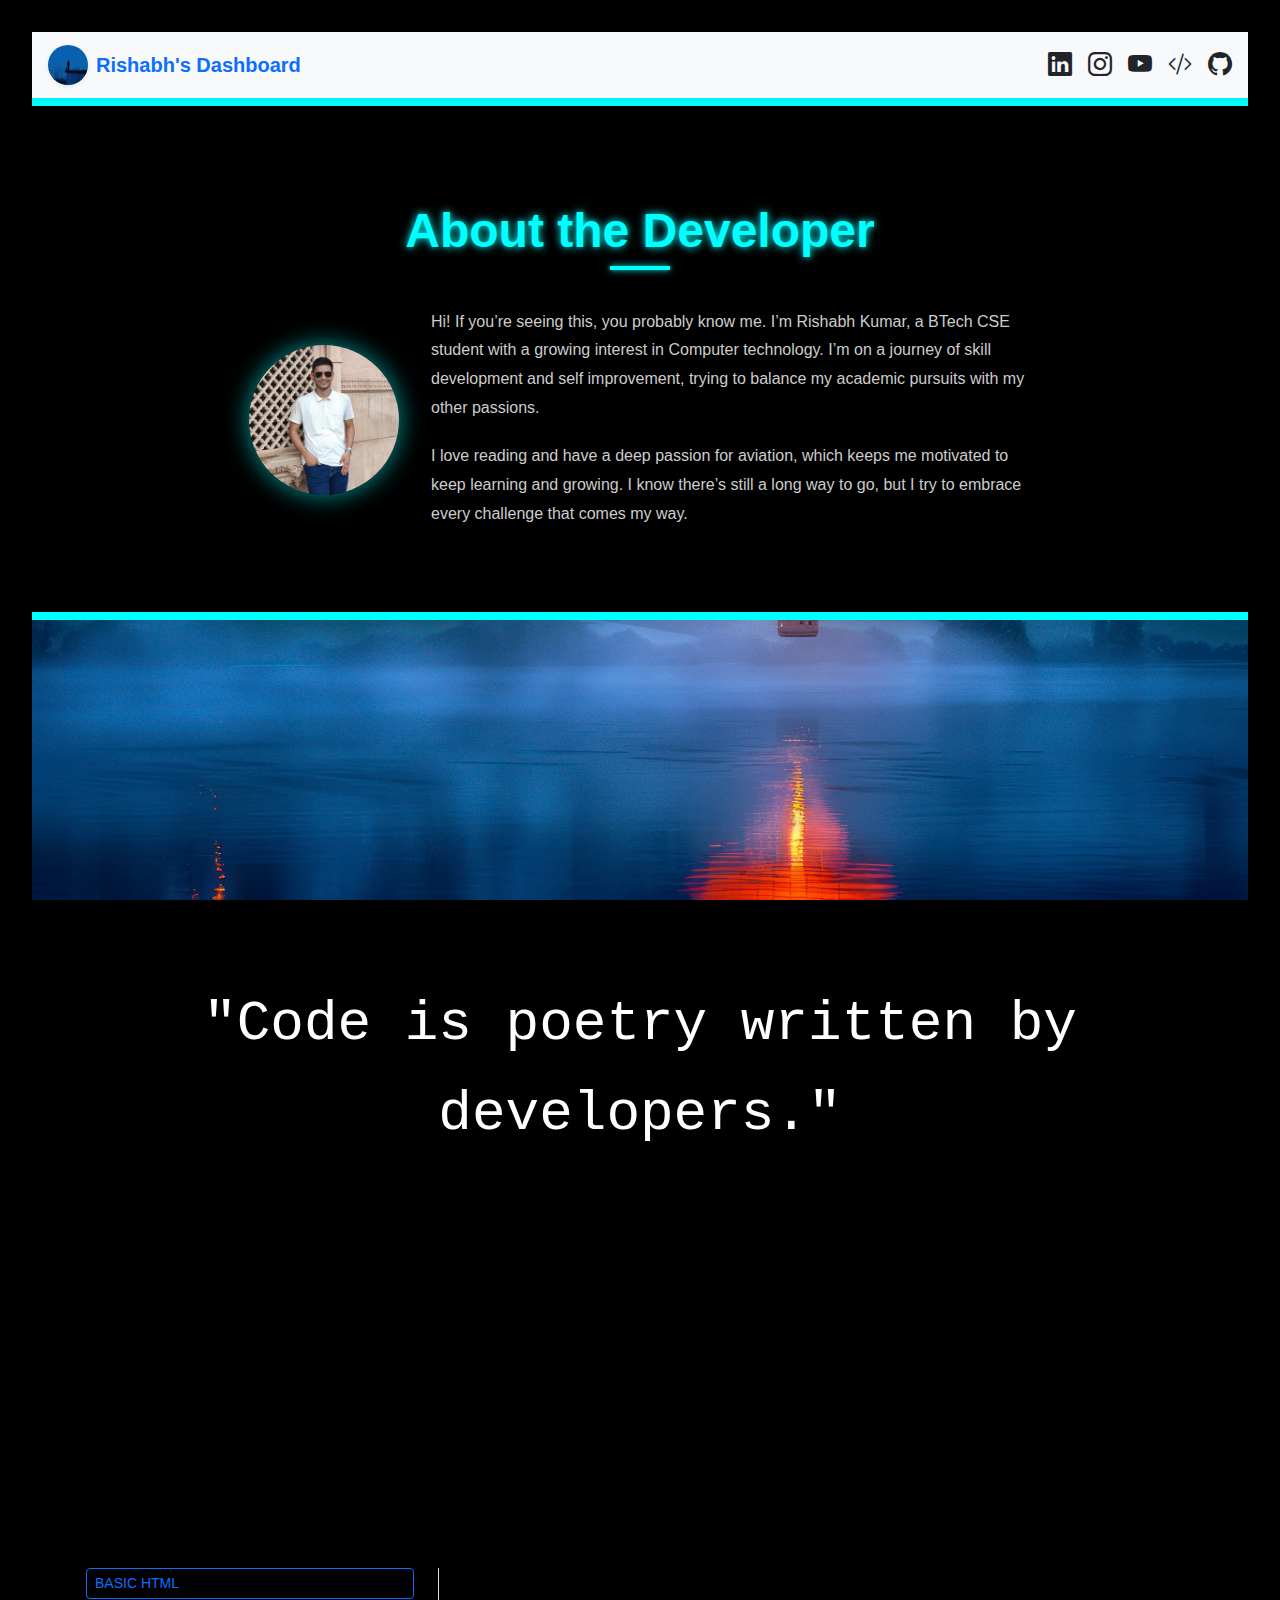
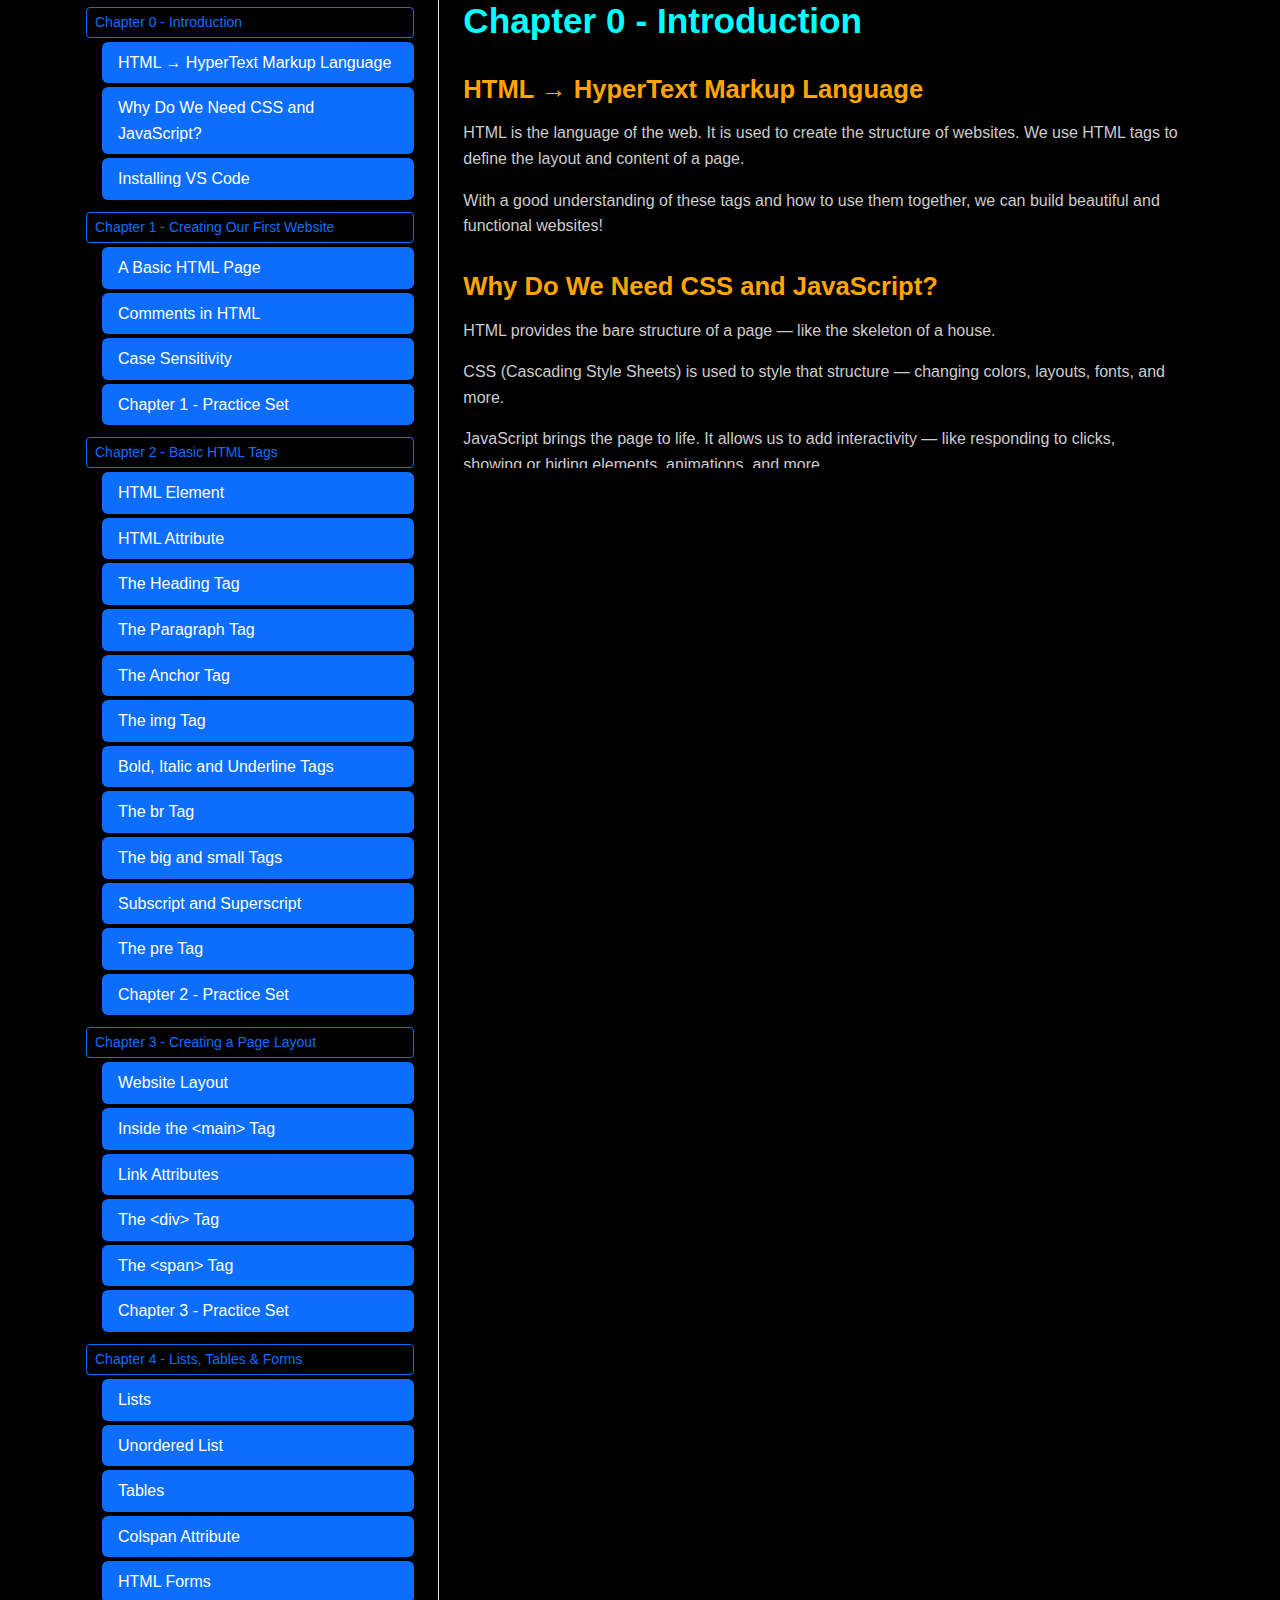
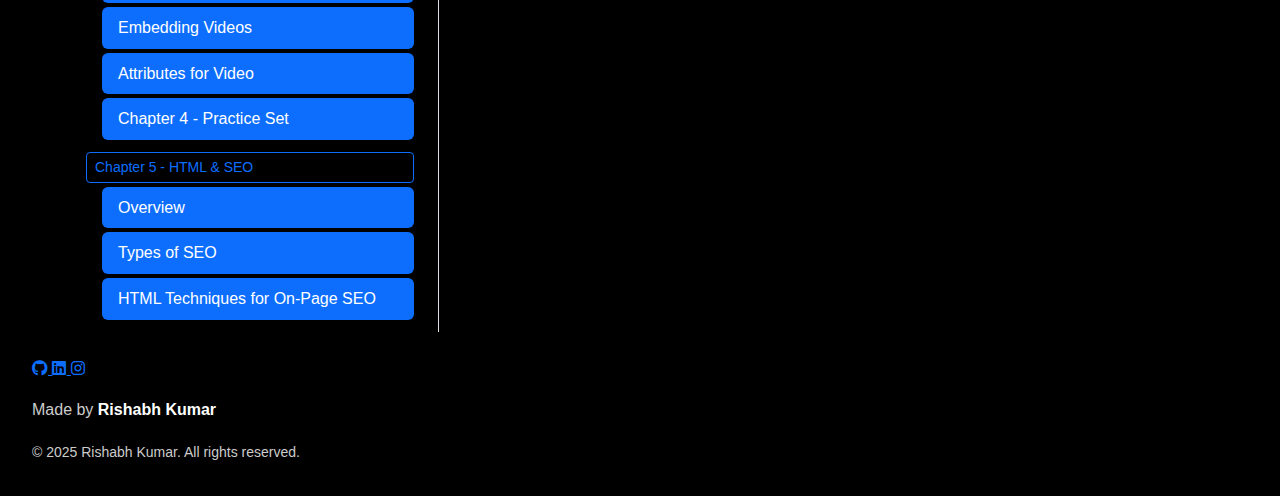
<file: index.html>
<!doctype html>
<html lang="en">

<head>
  <meta charset="utf-8" />
  <meta name="viewport" content="width=device-width, initial-scale=1" />
  <!-- Basic SEO -->
  <title>Rishabh's HTML Learning Dashboard</title>
  <meta name="description"
    content="Learn HTML with Rishabh Kumar – beginner-friendly explanations, examples, and interactive practice sets.">
  <meta name="keywords" content="HTML, learn HTML, beginner HTML, web development, Rishabh Kumar">
  <meta name="author" content="Rishabh Kumar">

  <!-- Canonical URL -->
  <link rel="canonical" href="https://rishabhkumaar.github.io/html/">

  <!-- Favicon -->
  <link rel="icon" type="image/png" href="https://rishabhkumaar.github.io/html/resources/logo.png">

  <!-- Open Graph / Facebook -->
  <meta property="og:title" content="Rishabh's HTML Learning Dashboard">
  <meta property="og:description" content="Start learning HTML with interactive lessons and clear explanations.">
  <meta property="og:image" content="https://rishabhkumaar.github.io/html/resources/rishabh.jpg">
  <meta property="og:url" content="https://rishabhkumaar.github.io/html/">
  <meta property="og:type" content="website">

  <!-- Twitter Card -->
  <meta name="twitter:card" content="summary_large_image">
  <meta name="twitter:title" content="Rishabh's HTML Learning Dashboard">
  <meta name="twitter:description" content="Start learning HTML with interactive lessons and clear explanations.">
  <meta name="twitter:image" content="https://rishabhkumaar.github.io/html/resources/rishabh.jpg">


  <!-- Bootstrap CSS -->
  <link href="https://cdn.jsdelivr.net/npm/bootstrap@5.3.7/dist/css/bootstrap.min.css" rel="stylesheet" />
  <link rel="stylesheet" href="https://cdnjs.cloudflare.com/ajax/libs/font-awesome/6.4.0/css/all.min.css" />

  <!-- Bootstrap Icons -->
  <link href="https://cdn.jsdelivr.net/npm/bootstrap-icons@1.10.5/font/bootstrap-icons.css" rel="stylesheet" />
  <link rel="stylesheet" href="style.css">
  <style>
    .background-image {
      position: relative;
      min-height: 100vh;
      width: 100%;
      display: flex;
      justify-content: center;
      align-items: center;
      padding: 1rem;
      background-image: url('resources/background.jpg');
      background-size: cover;
      background-position: center;
      background-repeat: no-repeat;
      background-attachment: fixed;
      z-index: 0;
    }

    .quote {
      text-align: center;
      font-size: clamp(1.5rem, 5vw, 3.5rem);
      font-family: 'Fira Code', monospace;
      padding: 1.5rem 2rem;
      color: #fff;
      background: rgba(0, 0, 0, 0.75);
      border-radius: 15px;
      box-shadow: 0 4px 20px rgba(0, 0, 0, 0.8);
      max-width: 90%;
      width: 100%;
      box-sizing: border-box;
    }

    @media (max-width: 576px) {
      .quote {
        padding: 1rem;
        font-size: 1.8rem;
      }

      .background-image {
        background-attachment: scroll;
      }
    }

    .scrollspy-example-2 {
      height: 500px;
      overflow: auto;
      padding-right: 1rem;
    }
  </style>
  <script type="application/ld+json">
{
  "@context": "https://schema.org",
  "@type": "EducationalOrganization",
  "name": "Rishabh's HTML Dashboard",
  "url": "https://rishabhkumaar.github.io/html/",
  "logo": "https://rishabhkumaar.github.io/html/resources/logo.png",
  "description": "Interactive HTML learning platform built by Rishabh Kumar for web development beginners.",
  "sameAs": [
    "https://github.com/rishabhkumaar",
    "https://www.linkedin.com/in/rishabhkumaar",
    "https://www.instagram.com/rishabhkumaaaar", 
    "https://www.youtube.com/@rishabhkumaar"
  ]
}
</script>

</head>

<body>
  <main>
    <!-- Navbar -->
    <nav class="navbar bg-body-tertiary shadow-sm">
      <div class="container-fluid d-flex justify-content-between align-items-center">
        <a class="navbar-brand d-flex align-items-center gap-2" href="#">
          <img src="resources/rishabh.png" alt="Rishabh's Logo" width="40" height="40" class="rounded-circle shadow-sm" />
          <span class="fw-bold fs-5 text-primary">Rishabh's Dashboard</span>
        </a>
        <div class="d-flex gap-3">
          <a href="https://www.linkedin.com/in/rishabhkumaar" target="_blank" class="text-dark" title="LinkedIn"><i
              class="bi bi-linkedin fs-4"></i></a>
          <a href="https://www.instagram.com/rishabhkumaaaar" target="_blank" class="text-dark" title="Instagram"><i
              class="bi bi-instagram fs-4"></i></a>
          <a href="https://www.youtube.com/@rishabhkumaar" target="_blank" class="text-dark" title="YouTube"><i
              class="bi bi-youtube fs-4"></i></a>
          <a href="https://leetcode.com/rishabhkumaar" target="_blank" class="text-dark" title="LeetCode"><i
              class="bi bi-code-slash fs-4"></i></a>
          <a href="https://github.com/rishabhkumaar" target="_blank" class="text-dark" title="GitHub"><i
              class="bi bi-github fs-4"></i></a>
        </div>
      </div>
    </nav>

    <section id="about" class="about">
      <h2 class="about__title">About the Developer</h2>
      <div class="about__info">
        <div class="about__photo">
          <img src="resources/rishabh.jpg" alt="Developer's Photo">
        </div>
        <div class="about__description">
          <p>Hi! If you’re seeing this, you probably know me. I’m Rishabh Kumar, a BTech CSE student with a growing
            interest in Computer technology. I’m on a journey of skill development and self improvement, trying to
            balance my academic pursuits with my other passions.</p>
          <p>I love reading and have a deep passion for aviation, which keeps me motivated to keep learning and growing.
            I know there’s still a long way to go, but I try to embrace every challenge that comes my way.</p>
        </div>
      </div>
    </section>

    <!-- Hero Section -->
    <section class="background-image">
      <div class="quote">
        "Code is poetry written by developers."
      </div>
    </section>

    <!-- Scrollspy Layout -->
    <div class="container mt-5">
      <div class="row">
        <!-- Sidebar -->
        <div class="col-md-4 mb-4">
          <div id="navbar-example3" class="h-100 flex-column align-items-stretch pe-4 border-end">
            <nav class="nav nav-pills flex-column">

              <!-- Chapter 0 -->
              <div class="mb-2">
                <button class="btn btn-sm btn-outline-primary w-100 text-start">
                  BASIC HTML
                </button>
              </div>

              <!-- Chapter 0 -->
              <div class="mb-2">
                <button class="btn btn-sm btn-outline-primary w-100 text-start" data-bs-toggle="collapse"
                  data-bs-target="#chapter0Collapse" aria-expanded="true" aria-controls="chapter0Collapse">
                  Chapter 0 - Introduction
                </button>
                <div class="collapse show" id="chapter0Collapse">
                  <a class="nav-link ms-3 my-1" href="#html-section">HTML → HyperText Markup Language</a>
                  <a class="nav-link ms-3 my-1" href="#why-css-js">Why Do We Need CSS and JavaScript?</a>
                  <a class="nav-link ms-3 my-1" href="#install-vscode">Installing VS Code</a>
                </div>
              </div>

              <!-- Chapter 1 -->
              <div class="mb-2">
                <button class="btn btn-sm btn-outline-primary w-100 text-start" data-bs-toggle="collapse"
                  data-bs-target="#chapter1Collapse" aria-expanded="true" aria-controls="chapter1Collapse">
                  Chapter 1 - Creating Our First Website
                </button>
                <div class="collapse show" id="chapter1Collapse">
                  <a class="nav-link ms-3 my-1" href="#html-page">A Basic HTML Page</a>
                  <a class="nav-link ms-3 my-1" href="#comments-in-html">Comments in HTML</a>
                  <a class="nav-link ms-3 my-1" href="#case-sensitivity">Case Sensitivity</a>
                  <a class="nav-link ms-3 my-1" href="#chapter-1-practice-set">Chapter 1 - Practice Set</a>
                </div>
              </div>

              <!-- Chapter 2 -->
              <div class="mb-2">
                <button class="btn btn-sm btn-outline-primary w-100 text-start" data-bs-toggle="collapse"
                  data-bs-target="#chapter2Collapse" aria-expanded="true" aria-controls="chapter2Collapse">
                  Chapter 2 - Basic HTML Tags
                </button>
                <div class="collapse show" id="chapter2Collapse">
                  <a class="nav-link ms-3 my-1" href="#html-element">HTML Element</a>
                  <a class="nav-link ms-3 my-1" href="#html-attribute">HTML Attribute</a>
                  <a class="nav-link ms-3 my-1" href="#heading-tag">The Heading Tag</a>
                  <a class="nav-link ms-3 my-1" href="#paragraph-tag">The Paragraph Tag</a>
                  <a class="nav-link ms-3 my-1" href="#anchor-tag">The Anchor Tag</a>
                  <a class="nav-link ms-3 my-1" href="#img-tag">The img Tag</a>
                  <a class="nav-link ms-3 my-1" href="#text-formatting">Bold, Italic and Underline Tags</a>
                  <a class="nav-link ms-3 my-1" href="#br-tag">The br Tag</a>
                  <a class="nav-link ms-3 my-1" href="#big-small-tags">The big and small Tags</a>
                  <a class="nav-link ms-3 my-1" href="#sub-sup-tags">Subscript and Superscript</a>
                  <a class="nav-link ms-3 my-1" href="#pre-tag">The pre Tag</a>
                  <a class="nav-link ms-3 my-1" href="#chapter-2-practice-set">Chapter 2 - Practice Set</a>
                </div>
              </div>

              <!-- Chapter 3 -->
              <div class="mb-2">
                <button class="btn btn-sm btn-outline-primary w-100 text-start" data-bs-toggle="collapse"
                  data-bs-target="#chapter3Collapse" aria-expanded="true" aria-controls="chapter3Collapse">
                  Chapter 3 - Creating a Page Layout
                </button>
                <div class="collapse show" id="chapter3Collapse">
                  <a class="nav-link ms-3 my-1" href="#website-layout">Website Layout</a>
                  <a class="nav-link ms-3 my-1" href="#main-tag">Inside the &lt;main&gt; Tag</a>
                  <a class="nav-link ms-3 my-1" href="#link-attributes">Link Attributes</a>
                  <a class="nav-link ms-3 my-1" href="#div-tag">The &lt;div&gt; Tag</a>
                  <a class="nav-link ms-3 my-1" href="#span-tag">The &lt;span&gt; Tag</a>
                  <a class="nav-link ms-3 my-1" href="#chapter-3-practice-set">Chapter 3 - Practice Set</a>
                </div>
              </div>

              <!-- Chapter 4 -->
              <div class="mb-2">
                <button class="btn btn-sm btn-outline-primary w-100 text-start" data-bs-toggle="collapse"
                  data-bs-target="#chapter4Collapse" aria-expanded="true" aria-controls="chapter4Collapse">
                  Chapter 4 - Lists, Tables & Forms
                </button>
                <div class="collapse show" id="chapter4Collapse">
                  <a class="nav-link ms-3 my-1" href="#lists">Lists</a>
                  <a class="nav-link ms-3 my-1" href="#unordered-list">Unordered List</a>
                  <a class="nav-link ms-3 my-1" href="#tables">Tables</a>
                  <a class="nav-link ms-3 my-1" href="#colspan-attribute">Colspan Attribute</a>
                  <a class="nav-link ms-3 my-1" href="#html-forms">HTML Forms</a>
                  <a class="nav-link ms-3 my-1" href="#embedding-videos">Embedding Videos</a>
                  <a class="nav-link ms-3 my-1" href="#video-attributes">Attributes for Video</a>
                  <a class="nav-link ms-3 my-1" href="#chapter-4-practice-set">Chapter 4 - Practice Set</a>
                </div>
              </div>

              <!-- Chapter 5 -->
              <div class="mb-2">
                <button class="btn btn-sm btn-outline-primary w-100 text-start" data-bs-toggle="collapse"
                  data-bs-target="#chapter5Collapse" aria-expanded="true" aria-controls="chapter5Collapse">
                  Chapter 5 - HTML & SEO
                </button>
                <div class="collapse show" id="chapter5Collapse">
                  <a class="nav-link ms-3 my-1" href="#chapter-5">Overview</a>
                  <a class="nav-link ms-3 my-1" href="#types-of-seo">Types of SEO</a>
                  <a class="nav-link ms-3 my-1" href="#html-onpage-seo">HTML Techniques for On-Page SEO</a>
                </div>
              </div>

            </nav>
          </div>
        </div>


        <!-- Content -->
        <div class="col-md-8">
          <div data-bs-spy="scroll" data-bs-target="#navbar-example3" data-bs-smooth-scroll="true"
            class="scrollspy-example-2" tabindex="0">

            <!-- Chapter 0 -->
            <div id="chapter-0">
              <h2>Chapter 0 - Introduction</h2>
            </div>

            <div id="html-section">
              <h3>HTML → HyperText Markup Language</h3>
              <p>
                HTML is the language of the web. It is used to create the structure of websites.
                We use HTML tags to define the layout and content of a page.
              </p>
              <p>
                With a good understanding of these tags and how to use them together, we can build beautiful and
                functional
                websites!
              </p>
            </div>

            <div id="why-css-js">
              <h3>Why Do We Need CSS and JavaScript?</h3>
              <p>
                HTML provides the bare structure of a page — like the skeleton of a house.
              </p>
              <p>
                CSS (Cascading Style Sheets) is used to style that structure — changing colors, layouts, fonts, and
                more.
              </p>
              <p>
                JavaScript brings the page to life. It allows us to add interactivity — like responding to clicks,
                showing
                or
                hiding elements, animations, and more.
              </p>
              <h3>A Simple Analogy</h3>
              <p>
                <strong>HTML</strong> → The car's chassis and frame — the basic structure.<br />
                <strong>CSS</strong> → The car's paint and design — how it looks and feels.<br />
                <strong>JavaScript</strong> → The engine and electronics — how it behaves and responds.
              </p>
              <p>
                In this course, we’ll start by learning how to create solid page structures using HTML, and then we’ll
                style and
                power them using CSS and JavaScript.
              </p>
            </div>

            <div id="install-vscode">
              <h3>Installing VS Code</h3>
              <p>
                You can use any text editor to write HTML. In this course, we’ll use <strong>Visual Studio Code</strong>
                because
                it's lightweight, open-source, and developed by Microsoft.
              </p>
              <p>
                To install it, just go to Google, search for “VS Code,” and download it from the official website.
              </p>
              <p style="color: red; font-size: large; padding-bottom: 0;">
                Note:
              </p>
              <p style="padding-top: 0;">
                Even Notepad can be used to write HTML, but editors like VS Code make the process much easier and more
                efficient.
              </p>
            </div>

            <!-- Remaining Sections -->
            <div id="chapter-1">

              <p>
                We start by creating a file named <strong>index.html</strong>. This is a special filename — it's the
                default
                page shown when someone visits your website’s root.
              </p>
              <div id="html-page">
                <h3>A Basic HTML Page (with Explanation)</h3>

                <pre>
&lt;!DOCTYPE html&gt;            → Specifies this is an HTML5 document
&lt;html lang="en"&gt;         → Root of an HTML page
  &lt;head&gt;                   → Contains metadata about the page
    &lt;meta charset="UTF-8"&gt;    → Character encoding
    &lt;meta name="viewport" content="width=device-width, initial-scale=1.0"&gt; → Responsive design
    &lt;title&gt;Document&lt;/title&gt; → Sets the page title (shown in the browser tab)
  &lt;/head&gt;
  &lt;body&gt;                   → Main content visible in the browser
    &lt;h1&gt;This is a heading&lt;/h1&gt; → A top-level heading
    &lt;p&gt;My paragraph&lt;/p&gt;       → A paragraph of text
  &lt;/body&gt;
&lt;/html&gt;
    </pre>

                <p>
                  A tag is like a container for either content or other HTML tags!

                  HTML Document → Browser → Rendered Page
                </p>
                <h3 style="color: red;">Important Notes</h3>
                <p>
                  → head & body tags are children of HTML tag.
                  <br>
                  → HTML is the parent of head & body tags.
                  <br>
                  → Most of the HTML elements have opening & closing tag with content in between opening & closing tags.
                  <br>
                  → Some HTML tags have no content. These are called <strong>EMPTY ELEMENTS</strong>
                  <br>
                  → We can either use .htm or .html extension
                  <br>
                  → You can use "Inspect Element" or "View Page Source" option from chrome to look into a website's HTML
                  Code!
                  <br>
                  HTML element = Start tag + Content + End tag
                </p>
              </div>
              <div id="comments-in-html">
                <h3>Comments in HTML</h3>
                <p>
                  Comments in HTML are used to mark text that should not be rendered by the browser. They help document
                  the source
                  code and make it easier to understand.
                </p>
                <pre>
&lt;!-- This is an HTML comment --&gt;
</pre>
              </div>
              <div id="case-sensitivity">
                <h3>Case Sensitivity</h3>
                <p>
                  HTML is a case-insensitive language, which means tags like <code>&lt;h1&gt;</code> and
                  <code>&lt;H1&gt;</code>
                  are treated the same by the browser.
                </p>

                <pre>
&lt;h1&gt; and &lt;H1&gt; are the same!
</pre>
              </div>
              <div id="chapter-1-practice-set">
                <h2>Chapter 1 - Practice Set</h2>

                <ol>
                  <li>
                    <strong>Inspect your favourite website and change something on the page which is displayed.</strong>
                    <p>
                      You can right-click on a webpage and select <em>“Inspect”</em> or press
                      <code>Ctrl + Shift + I</code> to open Developer Tools. In the <code>Elements</code> tab, you can
                      change text, colors, or even remove elements.
                      <br>
                      <strong>Note:</strong> These changes are only temporary and local — they disappear when you
                      refresh
                      the page.
                    </p>
                  </li>

                  <li>
                    <strong>Go to your favourite website and try to view the page source. Write the exact lines of code.
                      Does it clone the website? Why?</strong>
                    <p>
                      Right-click and choose <em>“View Page Source”</em> or press <code>Ctrl + U</code> to see the HTML.
                      You can copy this into your own <code>.html</code> file.
                      <br><br>
                      However, <strong>it won’t fully clone the website</strong> because:
                    <ul>
                      <li>Many assets like images, stylesheets, and JavaScript files are hosted elsewhere.</li>
                      <li>Dynamic parts of the site (like content loaded via JavaScript) don’t appear in the raw HTML.
                      </li>
                      <li>Some websites use frameworks that generate the page after it's loaded — that code won't be
                        visible in the source.</li>
                    </ul>
                    </p>
                  </li>

                  <li>
                    <strong>Write any HTML code inside a text file. Does it work if you write it using Notepad?</strong>
                    <p>
                      Yes! HTML can be written in any text editor, including Notepad. Just make sure to save the file
                      with
                      a <code>.html</code> extension, for example: <code>index.html</code>.
                      <br><br>
                      Once saved, you can double-click the file to open it in your browser.
                    </p>
                  </li>
                </ol>
              </div>
            </div>


            <!-- Chapter 2 Content -->
            <div id="chapter-2" class="pt-5">
              <h2>Chapter 2 - Basic HTML Tags</h2>
              <p>We can add elements inside the body tag to define the page layout.</p>

              <div id="html-element" class="pt-4">
                <h3>HTML Element</h3>
                <p>Everything from the starting to the ending tag.</p>
                <pre>
&lt;body&gt; → Opening Tag
→Content←
&lt;/body&gt; → Closing Tag
</pre>
              </div>

              <div id="html-attribute" class="pt-4">
                <h3>HTML Attribute</h3>
                <p>
                  Used to add more information corresponding to an HTML tag.
                  <br>Example:
                </p>
                <pre>&lt;a href="https://rishabhkumaar.github.io/html/"&gt;Rishabh&lt;/a&gt;</pre>
                <p>We can either use single or double quotes in attributes.</p>
              </div>

              <div id="heading-tag" class="pt-4">
                <h3>The Heading Tag</h3>
                <p>Heading tags are used to mark headings in HTML. From <code>h1</code> to <code>h6</code>, we have tags
                  for
                  the
                  most important to the least important heading.</p>
                <pre>
&lt;h1&gt;"h1" Heading Tag&lt;/h1&gt;
&lt;h2&gt;"h2" Heading Tag&lt;/h2&gt;
&lt;h3&gt;"h3" Heading Tag&lt;/h3&gt;
&lt;h4&gt;"h4" Heading Tag&lt;/h4&gt;
&lt;h5&gt;"h5" Heading Tag&lt;/h5&gt;
&lt;h6&gt;"h6" Heading Tag&lt;/h6&gt;
</pre>
                <p style="color: red;">Note: We should not use HTML headings to make text <strong
                    style="color: rgb(46, 14, 161);">bold</strong>.</p>
              </div>

              <div id="paragraph-tag" class="pt-4">
                <h3>The Paragraph Tag</h3>
                <p>Paragraph tags are used to add paragraphs to an HTML page.</p>
                <pre>&lt;p&gt;This is a paragraph&lt;/p&gt;</pre>
              </div>

              <div id="anchor-tag" class="pt-4">
                <h3>The Anchor Tag</h3>
                <p>The anchor tag is used to add links to content inside an HTML page.</p>
                <pre>&lt;a href="https://google.com"&gt;Click Me&lt;/a&gt;</pre>
              </div>

              <div id="img-tag" class="pt-4">
                <h3>The <code>img</code> Tag</h3>
                <p>The <code>img</code> tag is used to add images in an HTML page.</p>
                <pre>&lt;img src="image.jpg" alt="Image description"&gt;</pre>
              </div>

              <div id="text-formatting" class="pt-4">
                <h3>Bold, Italic and Underline Tags</h3>
                <p>We can use bold, italic, and underline tags to highlight text as follows:</p>
                <pre>
&lt;b&gt;This is bold&lt;/b&gt;
&lt;i&gt;This is italic&lt;/i&gt;
&lt;u&gt;This is underline&lt;/u&gt;
</pre>
              </div>

              <div id="br-tag" class="pt-4">
                <h3>The <code>br</code> Tag</h3>
                <p>The <code>br</code> tag is used to create line breaks in an HTML document.</p>
              </div>

              <div id="big-small-tags" class="pt-4">
                <h3>The <code>big</code> and <code>small</code> Tags</h3>
                <p>We can make the text a bit larger or smaller using <code>big</code> and <code>small</code> tags
                  respectively.</p>
                <pre>
&lt;big&gt;This is big&lt;/big&gt;
&lt;small&gt;This is small&lt;/small&gt;
</pre>
              </div>

              <div id="sub-sup-tags" class="pt-4">
                <h3>Subscript and Superscript</h3>
                <p>We can add subscript and superscript in HTML as follows:</p>
                <pre>
&lt;sub&gt;This is Subscript&lt;/sub&gt;
&lt;sup&gt;This is Superscript&lt;/sup&gt;
</pre>
                <sub>This</sub> is subscript &
                <sup>This</sup> is superscript
              </div>

              <div id="pre-tag" class="pt-4">
                <h3>The <code>pre</code> Tag</h3>
                <p>HTML always ignores extra spaces and newlines. To display text exactly as written, we use the
                  <code>pre</code>
                  tag.
                </p>
                <pre>
&lt;pre&gt;
    This    is  written
    using pre
    tag
&lt;/pre&gt;
</pre>
              </div>

              <div id="chapter-2-practice-set" class="pt-5">
                <h2>Chapter 2 - Practice Set</h2>

                <ol>
                  <li>
                    <strong>Create an HTML page with a heading (title heading), a primary heading and a subheading.
                      Which
                      tags did you use?</strong>
                    <p>
                      For the page, I used the following HTML tags:
                    <ul>
                      <li><code>&lt;title&gt;</code> for the browser title bar</li>
                      <li><code>&lt;h1&gt;</code> for the primary heading</li>
                      <li><code>&lt;h3&gt;</code> for the subheading</li>
                    </ul>
                    Here’s an example:
                    </p>
                    <pre>
&lt;!DOCTYPE html&gt;
&lt;html&gt;
&lt;head&gt;
  &lt;title&gt;Title Heading&lt;/title&gt;
&lt;/head&gt;
&lt;body&gt;
  &lt;h1&gt;This is the Main Heading&lt;/h1&gt;
  &lt;h3&gt;This is the Subheading&lt;/h3&gt;
&lt;/body&gt;
&lt;/html&gt;
</pre>
                  </li>

                  <li>
                    <strong>Create a page with 5 wallpaper images taken from the internet.</strong>
                    <p>
                      You can use the <code>&lt;img&gt;</code> tag with direct image URLs from the internet. Example:
                    </p>
                    <pre>
&lt;img src="https://source.unsplash.com/random/300x200?wallpaper1" alt="Wallpaper 1"&gt;
&lt;img src="https://source.unsplash.com/random/300x200?wallpaper2" alt="Wallpaper 2"&gt;
&lt;img src="https://source.unsplash.com/random/300x200?wallpaper3" alt="Wallpaper 3"&gt;
&lt;img src="https://source.unsplash.com/random/300x200?wallpaper4" alt="Wallpaper 4"&gt;
&lt;img src="https://source.unsplash.com/random/300x200?wallpaper5" alt="Wallpaper 5"&gt;
</pre>
                  </li>

                  <li>
                    <strong>Use <code>br</code> and <code>hr</code> tags to display a piece of text with line
                      breaks.</strong>
                    <p>
                      You can use <code>&lt;br&gt;</code> for a new line and <code>&lt;hr&gt;</code> to insert a
                      horizontal
                      line.
                    </p>
                    <pre>
This is line one.&lt;br&gt;
This is line two.&lt;br&gt;
&lt;hr&gt;
This is after the horizontal line.
</pre>
                  </li>

                  <li>
                    <strong>Try to write the following chemical equation using HTML: C + O<sub>2</sub> →
                      CO<sub>2</sub></strong>
                    <p>Use the <code>&lt;sub&gt;</code> tag to write subscripts:</p>
                    <pre>
C + O&lt;sub&gt;2&lt;/sub&gt; → CO&lt;sub&gt;2&lt;/sub&gt;
</pre>
                    <p><strong>Output:</strong> C + O<sub>2</sub> → CO<sub>2</sub></p>
                  </li>

                  <li>
                    <strong>Try to write a Wikipedia-like article using HTML.</strong>
                    <p>Here's a basic example of a Wikipedia-style article:</p>
                    <pre>
&lt;!DOCTYPE html&gt;
&lt;html&gt;
&lt;head&gt;
  &lt;title&gt;Albert Einstein - Wikipedia&lt;/title&gt;
&lt;/head&gt;
&lt;body&gt;
  &lt;h1&gt;Albert Einstein&lt;/h1&gt;
  &lt;p&gt;Albert Einstein was a German-born theoretical physicist who developed the theory of relativity, one of the two pillars of modern physics.&lt;/p&gt;
  &lt;h2&gt;Early Life&lt;/h2&gt;
  &lt;p&gt;Einstein was born in the Kingdom of Württemberg in the German Empire on 14 March 1879.&lt;/p&gt;
  &lt;h2&gt;Contributions&lt;/h2&gt;
  &lt;p&gt;Einstein is best known for his equation E = mc&lt;sup&gt;2&lt;/sup&gt; and for winning the Nobel Prize in Physics in 1921.&lt;/p&gt;
&lt;/body&gt;
&lt;/html&gt;
</pre>
                  </li>
                </ol>
              </div>
            </div>




            <div id="item-3">
              <h4>Item 3</h4>
              <p>Content for Item 3...</p>
            </div>
            <div id="item-3-1">
              <h5>Item 3-1</h5>
              <p>Content for Item 3-1...</p>
            </div>
            <div id="item-3-2">
              <h5>Item 3-2</h5>
              <p>Content for Item 3-2...</p>
            </div>

            <!-- Chapter 3 Content -->
            <div id="chapter-3" class="pt-5">
              <h2>Chapter 3 - Creating a Page Layout</h2>

              <p>When we use the right tag in the right place, it results in a better page layout, better indexing by
                search
                engines,
                and a better user experience. We use the following tags to get the job done:</p>

              <div id="website-layout" class="pt-4">
                <h3>Website Layout</h3>
                <pre>
&lt;header&gt;
&lt;main&gt;
&lt;footer&gt;
</pre>
              </div>

              <div id="main-tag" class="pt-4">
                <h3>Inside the <code>&lt;main&gt;</code> Tag</h3>
                <pre>
&lt;main&gt; → The main opening tag
&lt;section&gt; → A page section
&lt;article&gt; → A self-contained content block
&lt;aside&gt; → Content aside from the main content (e.g., ads)
&lt;/main&gt; → The main closing tag
</pre>
                <p>
                  Creating a page like this is not mandatory, but it creates a readable and structured layout. Also, it
                  is
                  useful
                  for SEO.
                </p>
              </div>

              <div id="link-attributes" class="pt-4">
                <h3>Link Attributes</h3>
                <pre>
&lt;a href="/contact"&gt;Contact Us&lt;/a&gt; → Opens in the same tab

&lt;a href="/contact" target="_blank"&gt;Contact Us&lt;/a&gt; → Opens in a new tab
</pre>

                <p>
                  We can place any content inside an anchor tag (like images, headings, etc.).<br>
                  If the page is inside a directory, make sure to link it correctly.<br>
                  <span class="note">The same applies to the <code>&lt;img&gt;</code> tag as well.</span>
                </p>

                <p>We can add links to images like this:</p>
                <pre>
&lt;a href="/about"&gt;
  &lt;img src="image.jpg" width="120" alt="About Image"&gt;
&lt;/a&gt;
</pre>
                <p><span class="note">Height will be set automatically</span></p>
              </div>

              <div id="div-tag" class="pt-4">
                <h3>The <code>&lt;div&gt;</code> Tag</h3>
                <p>
                  The <code>&lt;div&gt;</code> tag is often used as a container for other elements.<br>
                  It is a block-level element. <span class="note">Always takes full width</span>
                </p>
              </div>

              <div id="span-tag" class="pt-4">
                <h3>The <code>&lt;span&gt;</code> Tag</h3>
                <p>
                  The <code>&lt;span&gt;</code> tag is an inline container.<br>
                  <span class="note">Takes as much width as necessary</span>
                </p>
              </div>

              <div id="chapter-3-practice-set" class="pt-5">
                <h2>Chapter 3 - Practice Set</h2>

                <ol>
                  <li>
                    <strong>Create an SEO-friendly website using HTML.</strong>
                    <p>Use semantic tags like <code>&lt;header&gt;</code>, <code>&lt;main&gt;</code>,
                      <code>&lt;section&gt;</code>, and <code>&lt;footer&gt;</code>.
                    </p>
                    <pre>
&lt;!DOCTYPE html&gt;
&lt;html&gt;
&lt;head&gt;
  &lt;title&gt;My Portfolio&lt;/title&gt;
&lt;/head&gt;
&lt;body&gt;
  &lt;header&gt;&lt;h1&gt;Welcome to My Website&lt;/h1&gt;&lt;/header&gt;
  &lt;main&gt;
    &lt;section&gt;
      &lt;h2&gt;About Me&lt;/h2&gt;
      &lt;p&gt;I am a web developer...&lt;/p&gt;
    &lt;/section&gt;
    &lt;section&gt;
      &lt;h2&gt;Projects&lt;/h2&gt;
      &lt;p&gt;Here are some of my projects...&lt;/p&gt;
    &lt;/section&gt;
  &lt;/main&gt;
  &lt;footer&gt;© 2025 My Website&lt;/footer&gt;
&lt;/body&gt;
&lt;/html&gt;
</pre>
                  </li>

                  <li>
                    <strong>Create an HTML page which opens Google when clicked on an image.</strong>
                    <pre>
&lt;a href="https://www.google.com" target="_blank"&gt;
  &lt;img src="https://www.google.com/images/branding/googlelogo/2x/googlelogo_color_272x92dp.png" alt="Google" width="200"&gt;
&lt;/a&gt;
</pre>
                  </li>

                  <li>
                    <strong>Create a website that bookmarks your 5 most used websites. Links should open in a new
                      tab.</strong>
                    <pre>
&lt;ul&gt;
  &lt;li&gt;&lt;a href="https://www.google.com" target="_blank"&gt;Google&lt;/a&gt;&lt;/li&gt;
  &lt;li&gt;&lt;a href="https://www.youtube.com" target="_blank"&gt;YouTube&lt;/a&gt;&lt;/li&gt;
  &lt;li&gt;&lt;a href="https://github.com" target="_blank"&gt;GitHub&lt;/a&gt;&lt;/li&gt;
  &lt;li&gt;&lt;a href="https://chat.openai.com" target="_blank"&gt;ChatGPT&lt;/a&gt;&lt;/li&gt;
  &lt;li&gt;&lt;a href="https://www.reddit.com" target="_blank"&gt;Reddit&lt;/a&gt;&lt;/li&gt;
&lt;/ul&gt;
</pre>
                  </li>
                </ol>
              </div>
            </div>

            <!-- Chapter 4 Content -->
            <div id="chapter-4" class="pt-5">
              <h2>Chapter 4 - Lists, Tables & Forms</h2>

              <div id="lists" class="pt-4">
                <h3>Lists</h3>
                <p>Lists are used to display content that represents a group of related items.</p>
                <p>HTML provides ordered (<code>&lt;ol&gt;</code>) and unordered (<code>&lt;ul&gt;</code>) lists to
                  organize content in bullet or numbered formats.</p>
              </div>

              <div id="unordered-list" class="pt-4">
                <h3>Unordered List</h3>
                <p>An unordered list displays items with bullet points. Each item is wrapped in a
                  <code>&lt;li&gt;</code>
                  tag.
                </p>
                <pre>
&lt;ul&gt;
  &lt;li&gt;HTML&lt;/li&gt;
  &lt;li&gt;CSS&lt;/li&gt;
  &lt;li&gt;JavaScript&lt;/li&gt;
&lt;/ul&gt;
    </pre>
              </div>

              <div id="tables" class="pt-4">
                <h3>Tables</h3>
                <p>The <code>&lt;table&gt;</code> tag is used to define tables in HTML. It is used to format and display
                  tabular
                  data.</p>
                <ul>
                  <li><code>&lt;tr&gt;</code> – defines a table row</li>
                  <li><code>&lt;td&gt;</code> – defines table data (cell)</li>
                  <li><code>&lt;th&gt;</code> – defines a table header (cell)</li>
                  <li><code>&lt;caption&gt;</code> – adds a caption/title to the table</li>
                  <li><code>&lt;thead&gt;</code> – wraps the header section of a table</li>
                  <li><code>&lt;tbody&gt;</code> – wraps the body section of a table</li>
                </ul>

                <p>Tables organize data into rows and columns using <code>&lt;table&gt;</code>, <code>&lt;tr&gt;</code>,
                  <code>&lt;th&gt;</code>, and <code>&lt;td&gt;</code> tags.
                </p>
                <pre>
&lt;table&gt;
  &lt;tr&gt;
    &lt;th&gt;Name&lt;/th&gt;
    &lt;th&gt;Age&lt;/th&gt;
  &lt;/tr&gt;
  &lt;tr&gt;
    &lt;td&gt;Alice&lt;/td&gt;
    &lt;td&gt;22&lt;/td&gt;
  &lt;/tr&gt;
&lt;/table&gt;
    </pre>
              </div>

              <div id="colspan-attribute" class="pt-4">
                <h3>Colspan Attribute</h3>
                <p>The <code>colspan</code> attribute merges columns in a table. It's added to a <code>&lt;td&gt;</code>
                  or <code>&lt;th&gt;</code>.</p>
                <pre>
&lt;td colspan="2"&gt;Merged Cell&lt;/td&gt;
    </pre>
              </div>

              <div id="html-forms" class="pt-4">
                <h3>HTML Forms</h3>

                <p>An HTML form is used to collect input from the user. The <code>&lt;form&gt;</code> tag is used for
                  this
                  purpose:
                </p>
                <pre>
&lt;form&gt;
    --Elements of the Form--
&lt;/form&gt;</pre>
                <p>There are different form elements for different types of user input:</p>
                <ul>
                  <li><strong>Input element</strong>: can be of types like text, checkbox, radio, button, submit, or
                    file
                  </li>
                  <li><strong>Textarea element</strong>: defines a multi-line text input; <code>cols</code> and
                    <code>rows</code>
                    attributes control the size
                  </li>
                  <li><strong>Select element</strong>: defines a dropdown list</li>
                </ul>

                <div class="note">
                  Note: You don't have to remember all the tags; with practice, you'll memorize them naturally.
                </div>

                <p>Forms collect user input using elements like <code>&lt;input&gt;</code>,
                  <code>&lt;textarea&gt;</code>,
                  and <code>&lt;button&gt;</code>.
                </p>
                <pre>
&lt;form&gt;
  &lt;input type="text" placeholder="Name" /&gt;
  &lt;input type="email" placeholder="Email" /&gt;
  &lt;button&gt;Submit&lt;/button&gt;
&lt;/form&gt;
    </pre>
              </div>

              <div id="embedding-videos" class="pt-4">
                <h3>Embedding Videos</h3>
                <p>Use the <code>&lt;video&gt;</code> tag to embed videos. You can specify controls, autoplay, and more.
                </p>
                <pre>
&lt;video controls width="300"&gt;
  &lt;source src="resources/video.mp4" type="video/mp4"&gt;
&lt;/video&gt;
    </pre>
              </div>

              <div id="video-attributes" class="pt-4">
                <h3>Attributes for Video</h3>
                <p>You can use the following attributes with the <code>&lt;video&gt;</code> tag:</p>
                <ul>
                  <li><code>controls</code> – Shows play, pause, and volume buttons</li>
                  <li><code>autoplay</code> – Starts playing automatically</li>
                  <li><code>loop</code> – Repeats the video</li>
                  <li><code>muted</code> – Starts the video with sound off</li>
                  <li><code>poster</code> – Sets an image to show before the video plays</li>
                </ul>
              </div>

              <div id="chapter-4-practice-set" class="pt-5">
                <h2>Chapter 4 - Practice Set</h2>
                <p>
                  1. Create an HTML page with video embedded inside it.<br>
                  2. Replace this video in 1 with a YouTube video.<br>
                  3. Create an HTML form for a travel website to book a vacation.<br>
                  4. Create a table displaying score of players in a match using HTML.
                </p>

                <h3>Practice 1: Embedded Video</h3>
                <video src="resources/video.mp4" controls width="500">
                  Your browser does not support the video tag.
                </video>
                <pre>&lt;video src="resources/video.mp4" controls width="500"&gt;
    Your browser does not support the video tag.
&lt;/video&gt;</pre>

                <h3>Practice 2: YouTube Embedded Video</h3>
                <iframe width="560" height="315" src="https://www.youtube.com/embed/bAPUzHCeS8s"
                  title="YouTube video player" frameborder="0"
                  allow="accelerometer; autoplay; clipboard-write; encrypted-media; gyroscope; picture-in-picture; web-share"
                  allowfullscreen>
                </iframe>

                <pre>&lt;iframe width="560" height="315" src="https://www.youtube.com/embed/bAPUzHCeS8s" allowfullscreen&gt;&lt;/iframe&gt;</pre>

                <h3>Practice 3: Travel Booking Form</h3>
                <form>
                  <label for="name">Full Name:</label>
                  <input type="text" id="name" name="name" required>

                  <label for="email">Email Address:</label>
                  <input type="email" id="email" name="email" required>

                  <label for="destination">Destination:</label>
                  <select id="destination" name="destination">
                    <option value="paris">Paris</option>
                    <option value="tokyo">Tokyo</option>
                    <option value="london">London</option>
                    <option value="newyork">New York</option>
                  </select>

                  <label for="date">Travel Date:</label>
                  <input type="date" id="date" name="date">

                  <label for="requests">Special Requests:</label>
                  <textarea id="requests" name="requests" rows="4"></textarea>

                  <input type="submit" value="Book Now" style="margin-top: 1rem;">
                </form>
                <pre>&lt;form&gt;
    &lt;label for="name"&gt;Full Name:&lt;/label&gt;
    &lt;input type="text" id="name" name="name" required&gt;

    &lt;label for="email"&gt;Email Address:&lt;/label&gt;
    &lt;input type="email" id="email" name="email" required&gt;

    &lt;label for="destination"&gt;Destination:&lt;/label&gt;
    &lt;select id="destination" name="destination"&gt;
        &lt;option value="paris"&gt;Paris&lt;/option&gt;
        &lt;option value="tokyo"&gt;Tokyo&lt;/option&gt;
        &lt;option value="london"&gt;London&lt;/option&gt;
        &lt;option value="newyork"&gt;New York&lt;/option&gt;
    &lt;/select&gt;

    &lt;label for="date"&gt;Travel Date:&lt;/label&gt;
    &lt;input type="date" id="date" name="date"&gt;

    &lt;label for="requests"&gt;Special Requests:&lt;/label&gt;
    &lt;textarea id="requests" name="requests" rows="4"&gt;&lt;/textarea&gt;

    &lt;input type="submit" value="Book Now" style="margin-top: 1rem;"&gt;
&lt;/form&gt;
</pre>

                <h3>Practice 4: Player Score Table</h3>
                <table>
                  <thead>
                    <tr>
                      <th>Player</th>
                      <th>Runs</th>
                      <th>Wickets</th>
                      <th>Strike Rate</th>
                    </tr>
                  </thead>
                  <tbody>
                    <tr>
                      <td>Virat Kohli</td>
                      <td>82</td>
                      <td>0</td>
                      <td>140.3</td>
                    </tr>
                    <tr>
                      <td>Rohit Sharma</td>
                      <td>64</td>
                      <td>0</td>
                      <td>128.5</td>
                    </tr>
                    <tr>
                      <td>Hardik Pandya</td>
                      <td>47</td>
                      <td>2</td>
                      <td>135.0</td>
                    </tr>
                    <tr>
                      <td>Jasprit Bumrah</td>
                      <td>12</td>
                      <td>3</td>
                      <td>60.0</td>
                    </tr>
                  </tbody>
                </table>
                <pre>&lt;table&gt;
    &lt;thead&gt;
        &lt;tr&gt;
            &lt;th&gt;Player&lt;/th&gt;
            &lt;th&gt;Runs&lt;/th&gt;
            &lt;th&gt;Wickets&lt;/th&gt;
            &lt;th&gt;Strike Rate&lt;/th&gt;
        &lt;/tr&gt;
    &lt;/thead&gt;
    &lt;tbody&gt;
        &lt;tr&gt;
            &lt;td&gt;Virat Kohli&lt;/td&gt;
            &lt;td&gt;82&lt;/td&gt;
            &lt;td&gt;0&lt;/td&gt;
            &lt;td&gt;140.3&lt;/td&gt;
        &lt;/tr&gt;
        &lt;tr&gt;
            &lt;td&gt;Rohit Sharma&lt;/td&gt;
            &lt;td&gt;64&lt;/td&gt;
            &lt;td&gt;0&lt;/td&gt;
            &lt;td&gt;128.5&lt;/td&gt;
        &lt;/tr&gt;
        &lt;tr&gt;
            &lt;td&gt;Hardik Pandya&lt;/td&gt;
            &lt;td&gt;47&lt;/td&gt;
            &lt;td&gt;2&lt;/td&gt;
            &lt;td&gt;135.0&lt;/td&gt;
        &lt;/tr&gt;
        &lt;tr&gt;
            &lt;td&gt;Jasprit Bumrah&lt;/td&gt;
            &lt;td&gt;12&lt;/td&gt;
            &lt;td&gt;3&lt;/td&gt;
            &lt;td&gt;60.0&lt;/td&gt;
        &lt;/tr&gt;
    &lt;/tbody&gt;
&lt;/table&gt;
</pre>
              </div>
            </div>

            <!-- Chapter 5 - HTML & SEO -->
            <div id="chapter-5">
              <h2>Chapter 5 - HTML & SEO</h2>
              <p>
                SEO (Search Engine Optimization) is crucial for improving your website’s visibility on search engines.
                In
                this chapter, we explore how HTML can contribute to better on-page SEO practices.
              </p>
            </div>

            <div id="types-of-seo">
              <h3>Types of SEO</h3>
              <ul>
                <li><strong>On-Page SEO</strong>: Optimizing content and HTML source code (keywords, meta tags,
                  headings).
                </li>
                <li><strong>Off-Page SEO</strong>: Link building, social media sharing, external signals.</li>
                <li><strong>Technical SEO</strong>: Improving backend aspects like site speed, mobile-friendliness, and
                  crawlability.</li>
              </ul>
            </div>

            <div id="html-onpage-seo">
              <h3>HTML Techniques for On-Page SEO</h3>
              <p>Some important techniques include:</p>
              <ul>
                <li>Using proper heading structure with <code>&lt;h1&gt;</code> to <code>&lt;h6&gt;</code>.</li>
                <li>Adding <code>&lt;meta name="description"&gt;</code> and <code>&lt;title&gt;</code> tags.</li>
                <li>Using <code>&lt;alt&gt;</code> attributes for images.</li>
                <li>Clean and semantic HTML using <code>&lt;header&gt;</code>, <code>&lt;nav&gt;</code>,
                  <code>&lt;main&gt;</code>, <code>&lt;footer&gt;</code>, etc.
                </li>
                <li>Adding internal links with descriptive anchor text.</li>
              </ul>
              <p>Here are some practical steps HTML developers can take to improve on-page SEO:</p>
              <ul>
                <li><strong>Title Tag:</strong> Create a concise and descriptive <code>&lt;title&gt;</code> that
                  includes
                  relevant keywords.</li>
                <li><strong>Meta Description:</strong> Add a meta tag to summarize the page content for search engines
                  and
                  users.</li>
              </ul>
              <pre>&lt;meta name="description" content="Learn essential HTML techniques for improving SEO on your website."&gt;</pre>

              <ul>
                <li><strong>URL Slug:</strong> Use clean, readable, and keyword-rich URLs (e.g.,
                  <code>/seo-tips</code>).
                </li>
                <li><strong>Meta Keywords (optional):</strong> Though outdated, still supported by some systems.</li>
              </ul>
              <pre>&lt;meta name="keywords" content="HTML, SEO, web development"&gt;</pre>

              <ul>
                <li><strong>Meta Author Tag:</strong> Specify the page author.</li>
              </ul>
              <pre>&lt;meta name="author" content="Rishabh"&gt;</pre>

              <ul>
                <li><strong>Favicon:</strong> Add a recognizable favicon for branding.</li>
              </ul>
              <pre>&lt;link rel="icon" href="/favicon.ico" type="image/x-icon"&gt;</pre>

              <ul>
                <li><strong>Optimize Media:</strong> Compress images and minify CSS/JS to improve page load speed.</li>
                <li><strong>Clean Code:</strong> Remove unused HTML, CSS, and JavaScript files.</li>
                <li><strong>Alt Text:</strong> Provide descriptive <code>alt</code> attributes for all images to improve
                  accessibility and SEO.</li>
              </ul>
            </div>
          </div>
        </div>
      </div>
    </div>
    </div>
  </main>
  <footer class="footer">
    <div class="footer__social-icons">
      <a href="https://github.com/rishabhkumaar" target="_blank" aria-label="GitHub">
        <i class="fab fa-github"></i>
      </a>
      <a href="https://www.linkedin.com/in/rishabhkumaar" target="_blank" aria-label="LinkedIn">
        <i class="fab fa-linkedin"></i>
      </a>
      <a href="https://www.instagram.com/rishabhkumaaaar" target="_blank" aria-label="Instagram">
        <i class="fab fa-instagram"></i>
      </a>
    </div>
    <p>
      Made by <strong>Rishabh Kumar</strong>
    </p>
    <small>&copy; 2025 Rishabh Kumar. All rights reserved.</small>
  </footer>

  <!-- Bootstrap JS -->
  <script src="https://cdn.jsdelivr.net/npm/bootstrap@5.3.7/dist/js/bootstrap.bundle.min.js"></script>
</body>

</html>
</file>
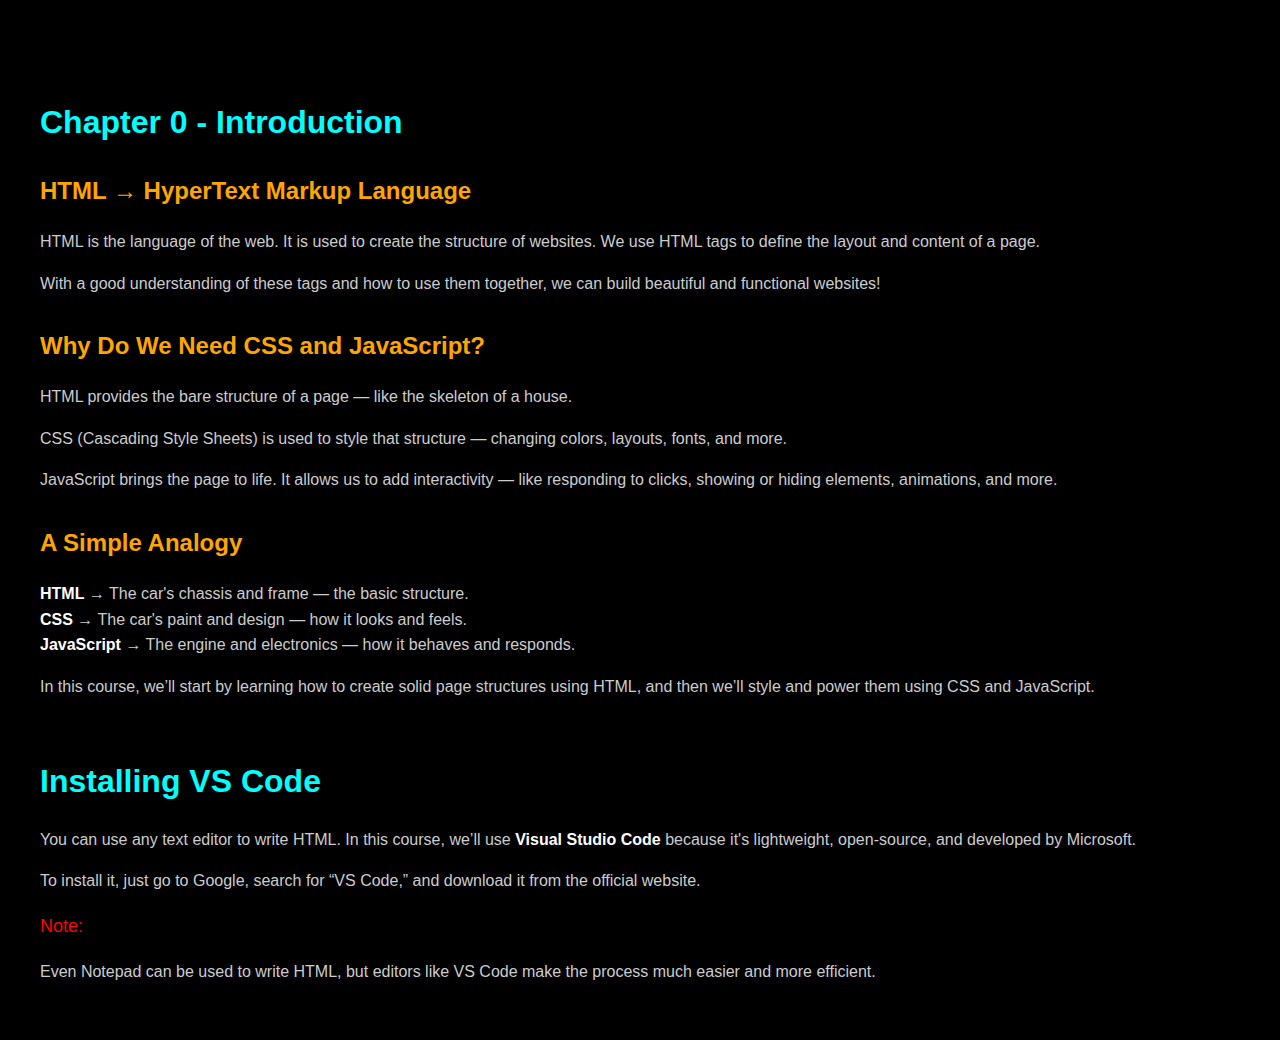
<file: chapter0.html>
<!DOCTYPE html>
<html lang="en">

<head>
    <meta charset="UTF-8" />
    <meta name="viewport" content="width=device-width, initial-scale=1.0" />
    <title>Chapter 0 - Introduction</title>
    <style>
        body {
            background-color: #000;
            /* Black background */
            color: #ccc;
            /* Default text color */
            font-family: 'Segoe UI', Tahoma, Geneva, Verdana, sans-serif;
            padding: 2rem;
        }

        h2 {
            color: #00ffff;
            /* Cyan */
            font-size: 2rem;
            margin-top: 2em;
        }

        h3 {
            color: #ffa500;
            /* Orange */
            font-size: 1.5rem;
            margin-top: 1.5em;
        }

        p {
            color: #ccc;
            font-size: 1rem;
            line-height: 1.6;
            margin-top: 1em;
        }

        strong {
            color: #fff;
        }
    </style>
</head>

<body>
    <h2>Chapter 0 - Introduction</h2>

    <h3>HTML → HyperText Markup Language</h3>
    <p>
        HTML is the language of the web. It is used to create the structure of websites.
        We use HTML tags to define the layout and content of a page.
    </p>
    <p>
        With a good understanding of these tags and how to use them together, we can build beautiful and functional
        websites!
    </p>

    <h3>Why Do We Need CSS and JavaScript?</h3>
    <p>
        HTML provides the bare structure of a page — like the skeleton of a house.
    </p>
    <p>
        CSS (Cascading Style Sheets) is used to style that structure — changing colors, layouts, fonts, and more.
    </p>
    <p>
        JavaScript brings the page to life. It allows us to add interactivity — like responding to clicks, showing or
        hiding elements, animations, and more.
    </p>

    <h3>A Simple Analogy</h3>
    <p>
        <strong>HTML</strong> → The car's chassis and frame — the basic structure.<br />
        <strong>CSS</strong> → The car's paint and design — how it looks and feels.<br />
        <strong>JavaScript</strong> → The engine and electronics — how it behaves and responds.
    </p>

    <p>
        In this course, we’ll start by learning how to create solid page structures using HTML, and then we’ll style and
        power them using CSS and JavaScript.
    </p>

    <h2>Installing VS Code</h2>
    <p>
        You can use any text editor to write HTML. In this course, we’ll use <strong>Visual Studio Code</strong> because
        it's lightweight, open-source, and developed by Microsoft.
    </p>
    <p>
        To install it, just go to Google, search for “VS Code,” and download it from the official website.
    </p>
    <p style="color: red; font-size: large; padding-bottom: 0;">
        Note:
    </p>
    <p style="padding-top: 0;">
        Even Notepad can be used to write HTML, but editors like VS Code make the process much easier and more
        efficient.
    </p>

    <script>
        alert("Welcome to HTML! Chapter 0");
    </script>
</body>

</html>
</file>
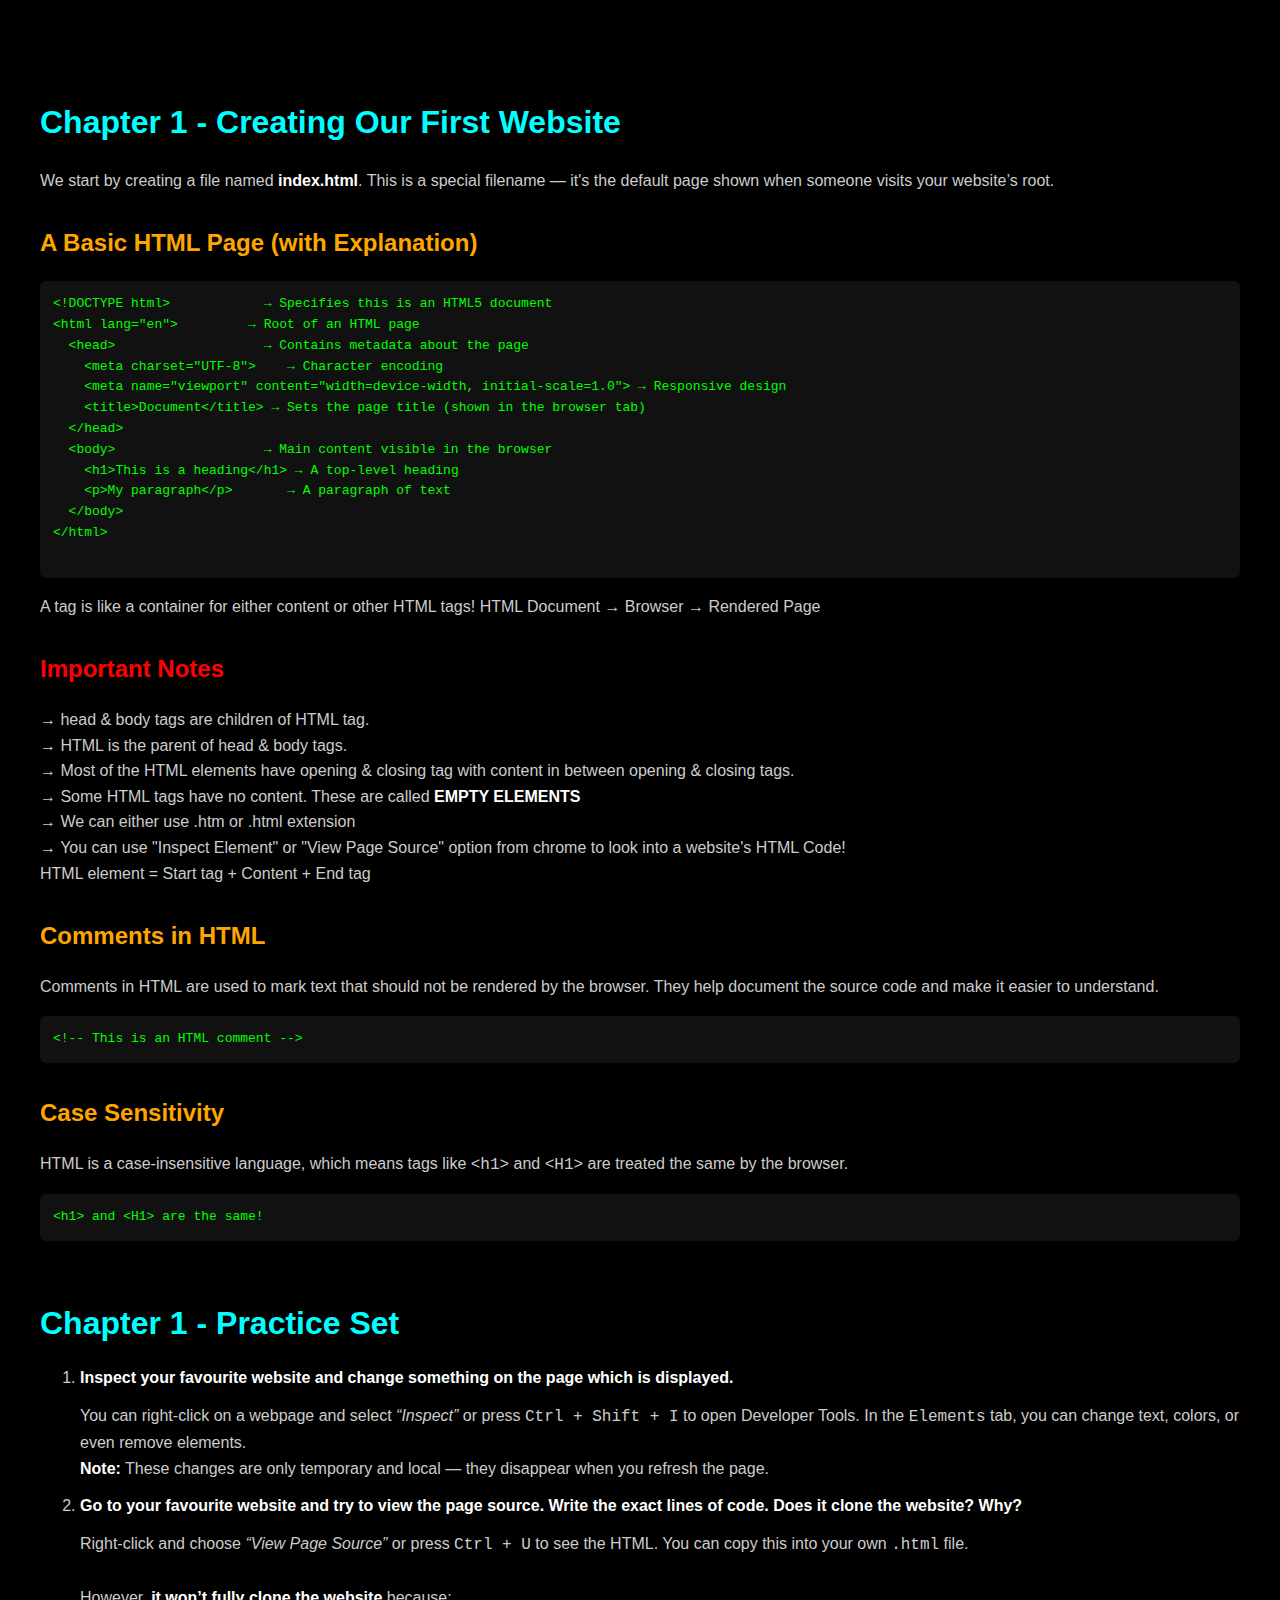
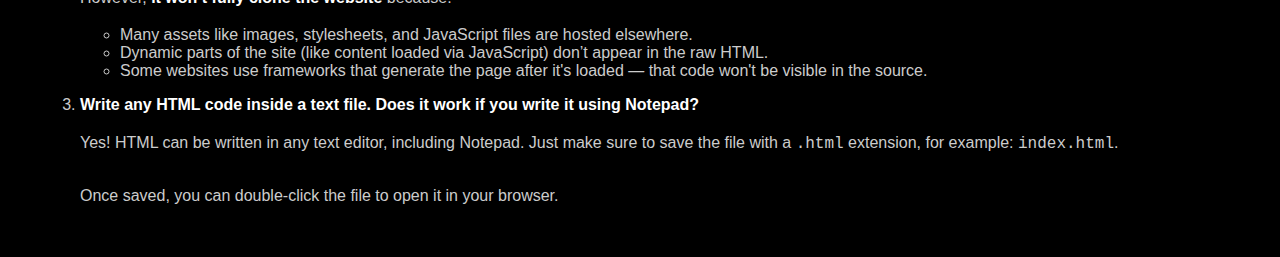
<file: chapter1.html>
<!DOCTYPE html>
<html lang="en">

<head>
    <meta charset="UTF-8" />
    <meta name="viewport" content="width=device-width, initial-scale=1.0" />
    <title>Chapter 1 - Creating Our First Website</title>
    <style>
        body {
            background-color: #000;
            color: #ccc;
            font-family: 'Segoe UI', Tahoma, Geneva, Verdana, sans-serif;
            padding: 2rem;
        }

        h2 {
            color: #00ffff;
            font-size: 2rem;
            margin-top: 2em;
        }

        h3 {
            color: #ffa500;
            font-size: 1.5rem;
            margin-top: 1.5em;
        }

        p {
            font-size: 1rem;
            line-height: 1.6;
            margin-top: 1em;
        }

        pre {
            background-color: #111;
            color: #0f0;
            padding: 1em;
            border-radius: 6px;
            font-family: monospace;
            line-height: 1.6;
            white-space: pre-wrap;
        }

        strong {
            color: #fff;
        }
    </style>
</head>

<body>

    <h2>Chapter 1 - Creating Our First Website</h2>

    <p>
        We start by creating a file named <strong>index.html</strong>. This is a special filename — it's the default
        page shown when someone visits your website’s root.
    </p>

    <h3>A Basic HTML Page (with Explanation)</h3>

    <pre>
&lt;!DOCTYPE html&gt;            → Specifies this is an HTML5 document
&lt;html lang="en"&gt;         → Root of an HTML page
  &lt;head&gt;                   → Contains metadata about the page
    &lt;meta charset="UTF-8"&gt;    → Character encoding
    &lt;meta name="viewport" content="width=device-width, initial-scale=1.0"&gt; → Responsive design
    &lt;title&gt;Document&lt;/title&gt; → Sets the page title (shown in the browser tab)
  &lt;/head&gt;
  &lt;body&gt;                   → Main content visible in the browser
    &lt;h1&gt;This is a heading&lt;/h1&gt; → A top-level heading
    &lt;p&gt;My paragraph&lt;/p&gt;       → A paragraph of text
  &lt;/body&gt;
&lt;/html&gt;
    </pre>

    <p>
        A tag is like a container for either content or other HTML tags!

        HTML Document → Browser → Rendered Page
    </p>
    <h3 style="color: red;">Important Notes</h3>
    <p>
        → head & body tags are children of HTML tag.
        <br>
        → HTML is the parent of head & body tags.
        <br>
        → Most of the HTML elements have opening & closing tag with content in between opening & closing tags.
        <br>
        → Some HTML tags have no content. These are called <strong>EMPTY ELEMENTS</strong>
        <br>
        → We can either use .htm or .html extension
        <br>
        → You can use "Inspect Element" or "View Page Source" option from chrome to look into a website's HTML Code!
        <br>
        HTML element = Start tag + Content + End tag
    </p>
    <h3>Comments in HTML</h3>
    <p>
        Comments in HTML are used to mark text that should not be rendered by the browser. They help document the source
        code and make it easier to understand.
    </p>
    <pre>
&lt;!-- This is an HTML comment --&gt;
</pre>
    <h3>Case Sensitivity</h3>
    <p>
        HTML is a case-insensitive language, which means tags like <code>&lt;h1&gt;</code> and <code>&lt;H1&gt;</code>
        are treated the same by the browser.
    </p>

    <pre>
&lt;h1&gt; and &lt;H1&gt; are the same!
</pre>
<h2>Chapter 1 - Practice Set</h2>

<ol>
  <li>
    <strong>Inspect your favourite website and change something on the page which is displayed.</strong>
    <p>
      You can right-click on a webpage and select <em>“Inspect”</em> or press <code>Ctrl + Shift + I</code> to open Developer Tools. In the <code>Elements</code> tab, you can change text, colors, or even remove elements. 
      <br>
      <strong>Note:</strong> These changes are only temporary and local — they disappear when you refresh the page.
    </p>
  </li>

  <li>
    <strong>Go to your favourite website and try to view the page source. Write the exact lines of code. Does it clone the website? Why?</strong>
    <p>
      Right-click and choose <em>“View Page Source”</em> or press <code>Ctrl + U</code> to see the HTML. You can copy this into your own <code>.html</code> file.
      <br><br>
      However, <strong>it won’t fully clone the website</strong> because:
      <ul>
        <li>Many assets like images, stylesheets, and JavaScript files are hosted elsewhere.</li>
        <li>Dynamic parts of the site (like content loaded via JavaScript) don’t appear in the raw HTML.</li>
        <li>Some websites use frameworks that generate the page after it's loaded — that code won't be visible in the source.</li>
      </ul>
    </p>
  </li>

  <li>
    <strong>Write any HTML code inside a text file. Does it work if you write it using Notepad?</strong>
    <p>
      Yes! HTML can be written in any text editor, including Notepad. Just make sure to save the file with a <code>.html</code> extension, for example: <code>index.html</code>.
      <br><br>
      Once saved, you can double-click the file to open it in your browser.
    </p>
  </li>
</ol>

</body>

</html>
</file>
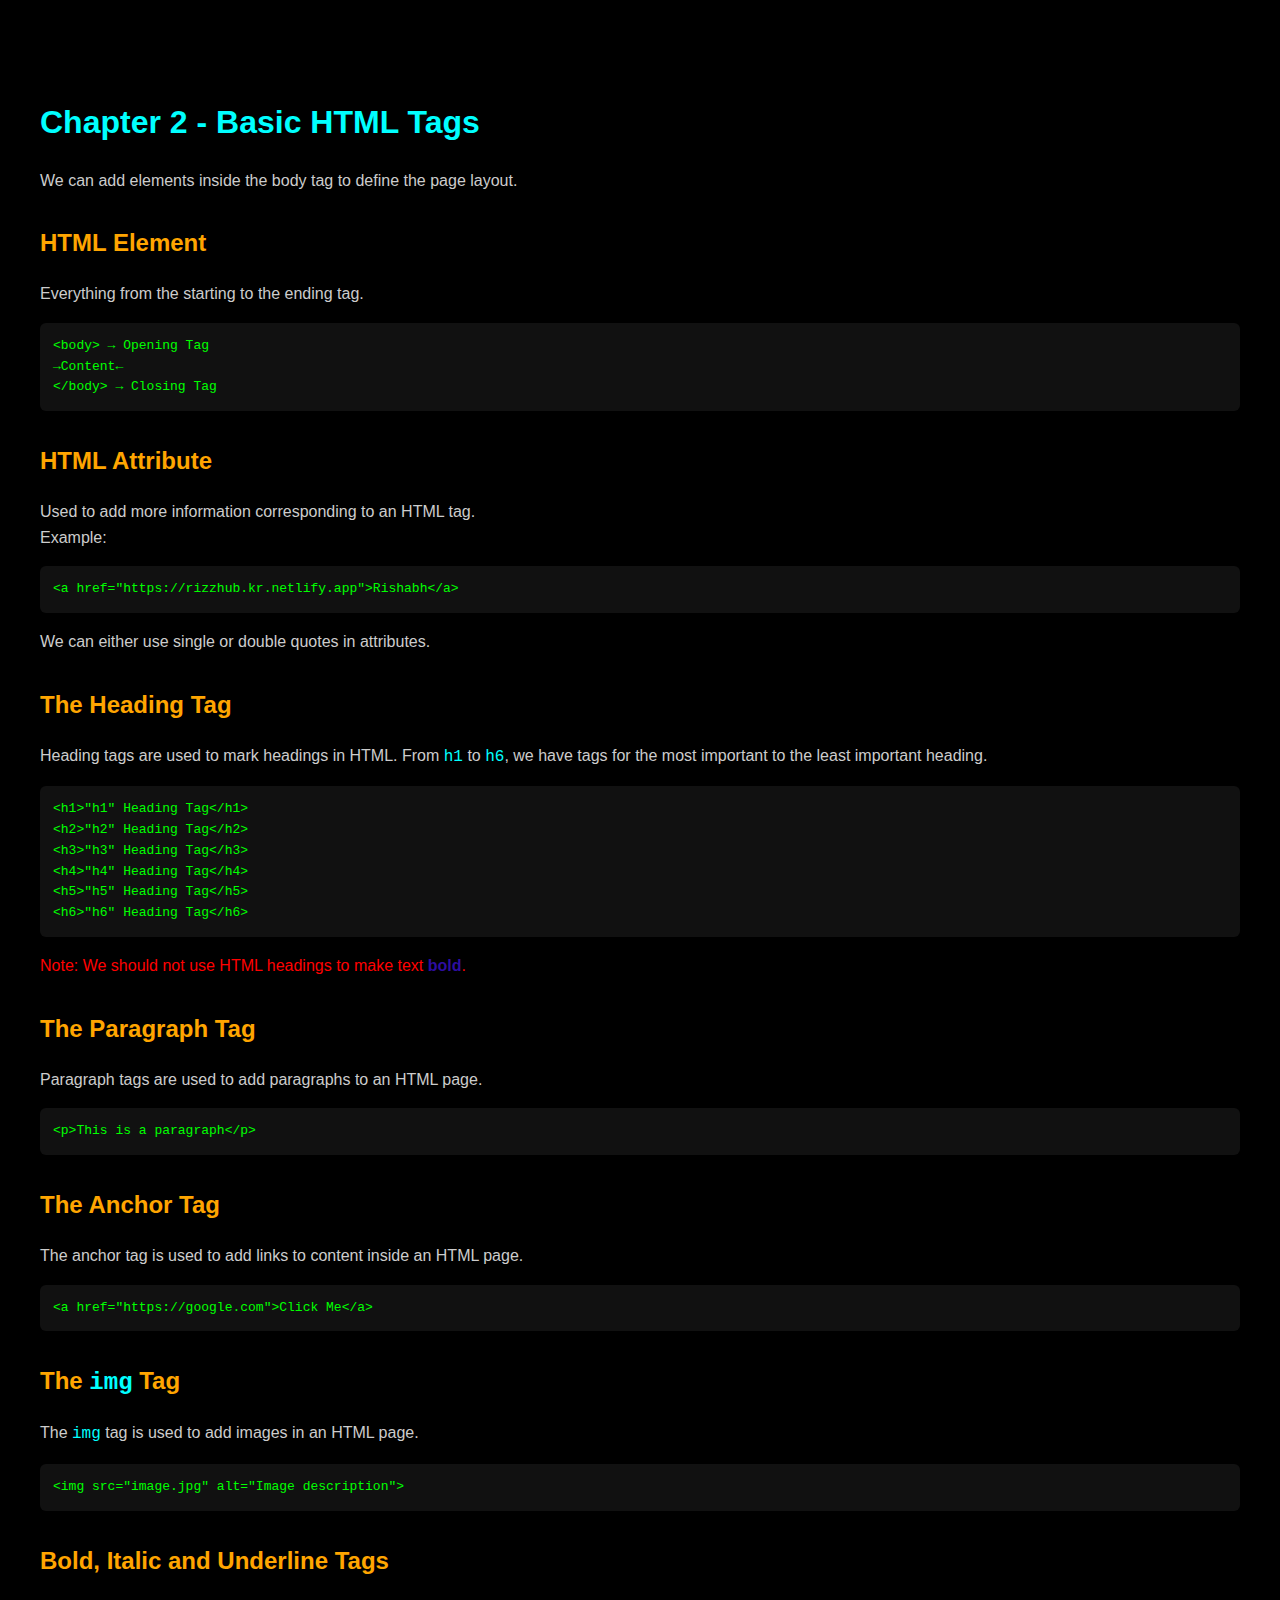
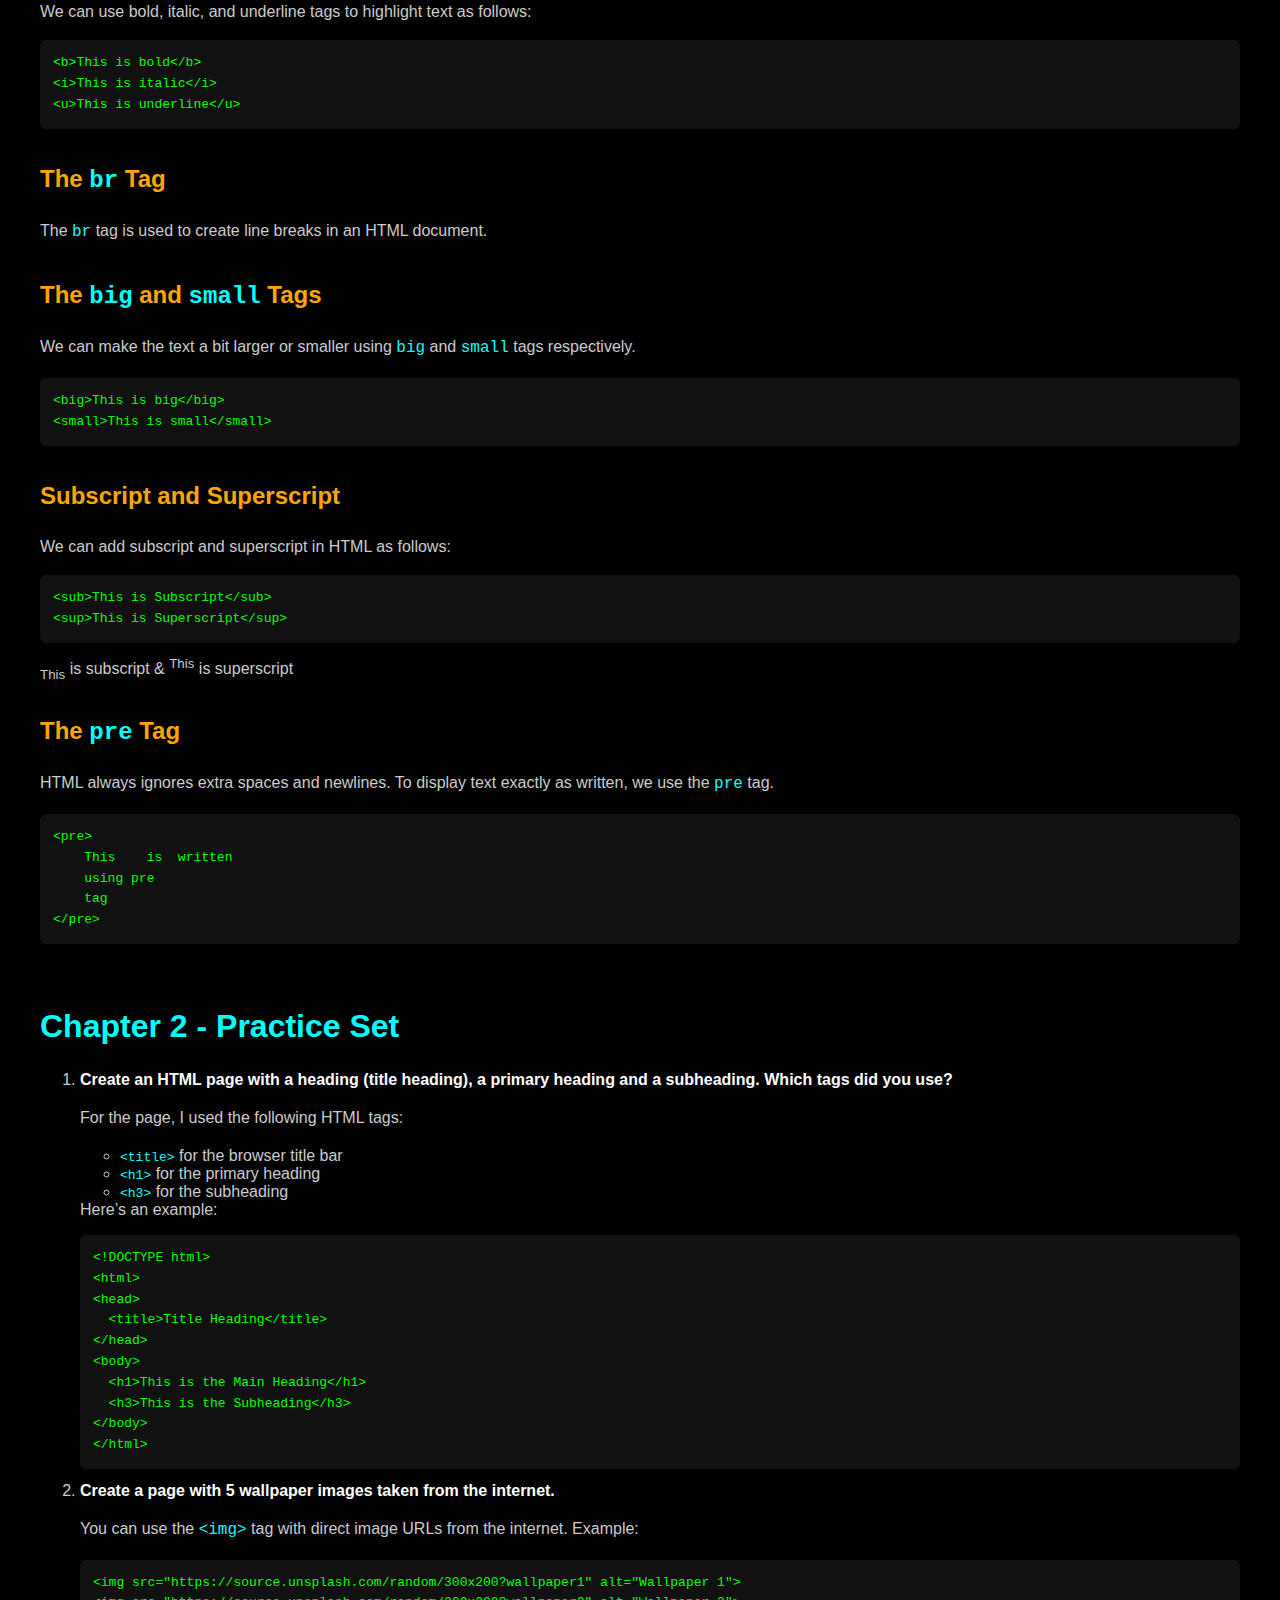
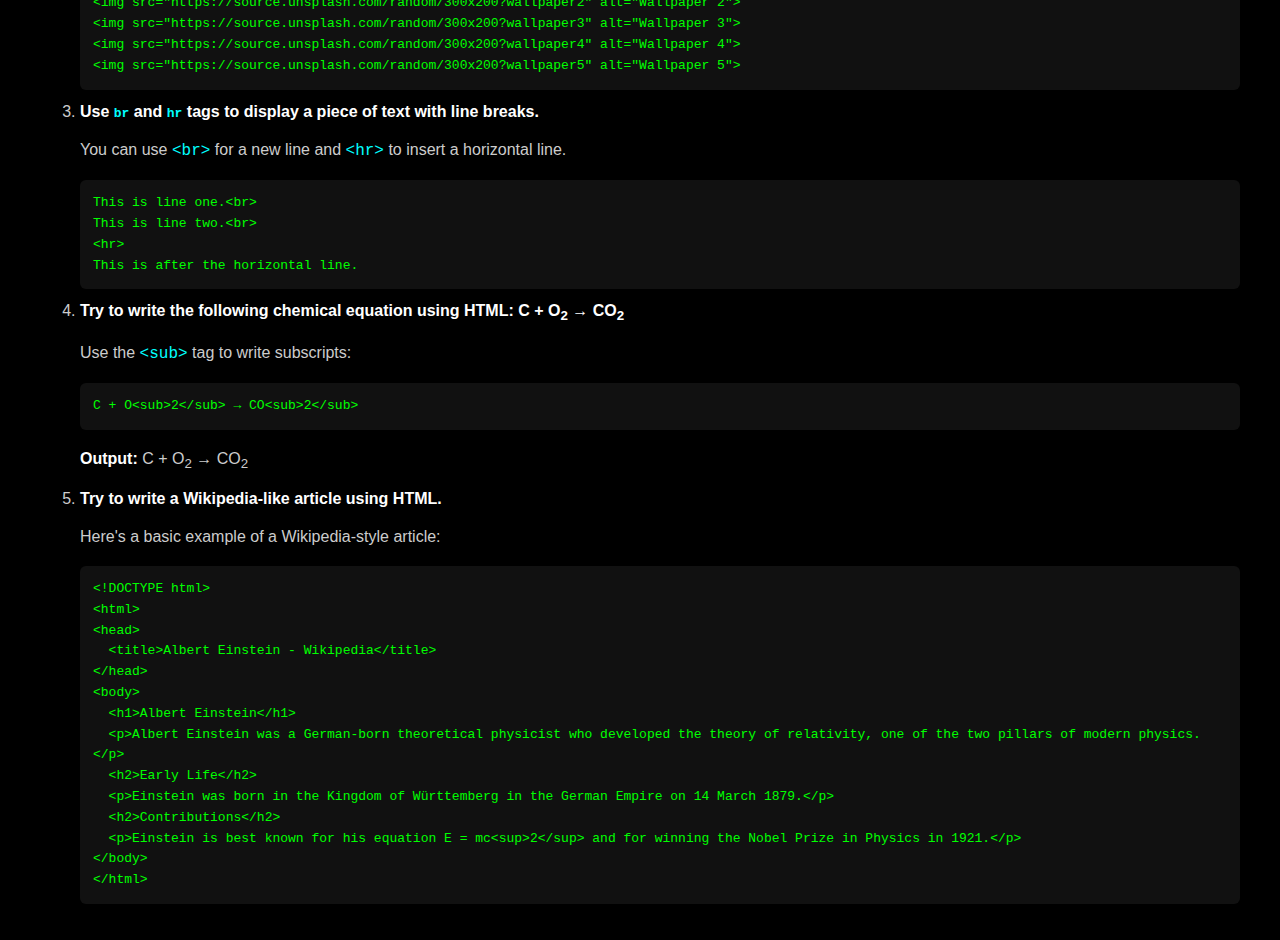
<file: chapter2.html>
<!DOCTYPE html>
<html lang="en">

<head>
    <meta charset="UTF-8" />
    <meta name="viewport" content="width=device-width, initial-scale=1.0" />
    <title>Chapter 2 - Basic HTML Tags</title>
    <style>
        body {
            background-color: #000;
            color: #ccc;
            font-family: 'Segoe UI', Tahoma, Geneva, Verdana, sans-serif;
            padding: 2rem;
        }

        h2 {
            color: #00ffff;
            font-size: 2rem;
            margin-top: 2em;
        }

        h3 {
            color: #ffa500;
            font-size: 1.5rem;
            margin-top: 1.5em;
        }

        p {
            font-size: 1rem;
            line-height: 1.6;
            margin-top: 1em;
        }

        pre {
            background-color: #111;
            color: #0f0;
            padding: 1em;
            border-radius: 6px;
            font-family: monospace;
            line-height: 1.6;
            white-space: pre-wrap;
        }

        strong {
            color: #fff;
        }

        code {
            color: cyan;
        }
    </style>
</head>

<body>

    <h2>Chapter 2 - Basic HTML Tags</h2>

    <p>We can add elements inside the body tag to define the page layout.</p>

    <h3>HTML Element</h3>
    <p>Everything from the starting to the ending tag.</p>
    <pre>
&lt;body&gt; → Opening Tag
→Content←
&lt;/body&gt; → Closing Tag
</pre>

    <h3>HTML Attribute</h3>
    <p>
        Used to add more information corresponding to an HTML tag.
        <br>Example:
    </p>
    <pre>&lt;a href="https://rizzhub.kr.netlify.app"&gt;Rishabh&lt;/a&gt;</pre>
    <p>We can either use single or double quotes in attributes.</p>

    <h3>The Heading Tag</h3>
    <p>Heading tags are used to mark headings in HTML. From <code>h1</code> to <code>h6</code>, we have tags for the
        most important to the least important heading.</p>
    <pre>
&lt;h1&gt;"h1" Heading Tag&lt;/h1&gt;
&lt;h2&gt;"h2" Heading Tag&lt;/h2&gt;
&lt;h3&gt;"h3" Heading Tag&lt;/h3&gt;
&lt;h4&gt;"h4" Heading Tag&lt;/h4&gt;
&lt;h5&gt;"h5" Heading Tag&lt;/h5&gt;
&lt;h6&gt;"h6" Heading Tag&lt;/h6&gt;
</pre>
    <p style="color: red;">Note: We should not use HTML headings to make text <strong
            style="color: rgb(46, 14, 161);">bold</strong>.</p>

    <h3>The Paragraph Tag</h3>
    <p>Paragraph tags are used to add paragraphs to an HTML page.</p>
    <pre>&lt;p&gt;This is a paragraph&lt;/p&gt;</pre>

    <h3>The Anchor Tag</h3>
    <p>The anchor tag is used to add links to content inside an HTML page.</p>
    <pre>&lt;a href="https://google.com"&gt;Click Me&lt;/a&gt;</pre>

    <h3>The <code>img</code> Tag</h3>
    <p>The <code>img</code> tag is used to add images in an HTML page.</p>
    <pre>&lt;img src="image.jpg" alt="Image description"&gt;</pre>

    <h3>Bold, Italic and Underline Tags</h3>
    <p>We can use bold, italic, and underline tags to highlight text as follows:</p>
    <pre>
&lt;b&gt;This is bold&lt;/b&gt;
&lt;i&gt;This is italic&lt;/i&gt;
&lt;u&gt;This is underline&lt;/u&gt;
</pre>

    <h3>The <code>br</code> Tag</h3>
    <p>The <code>br</code> tag is used to create line breaks in an HTML document.</p>

    <h3>The <code>big</code> and <code>small</code> Tags</h3>
    <p>We can make the text a bit larger or smaller using <code>big</code> and <code>small</code> tags respectively.</p>
    <pre>
&lt;big&gt;This is big&lt;/big&gt;
&lt;small&gt;This is small&lt;/small&gt;
</pre>

    <h3>Subscript and Superscript</h3>
    <p>We can add subscript and superscript in HTML as follows:</p>
    <pre>
&lt;sub&gt;This is Subscript&lt;/sub&gt;
&lt;sup&gt;This is Superscript&lt;/sup&gt;
</pre>
    <sub>This</sub> is subscript &
    <sup>This</sup> is superscript

    <h3>The <code>pre</code> Tag</h3>
    <p>HTML always ignores extra spaces and newlines. To display text exactly as written, we use the <code>pre</code>
        tag.</p>
    <pre>
&lt;pre&gt;
    This    is  written
    using pre
    tag
&lt;/pre&gt;
</pre>
<h2>Chapter 2 - Practice Set</h2>

<ol>
  <li>
    <strong>Create an HTML page with a heading (title heading), a primary heading and a subheading. Which tags did you use?</strong>
    <p>
      For the page, I used the following HTML tags:
      <ul>
        <li><code>&lt;title&gt;</code> for the browser title bar</li>
        <li><code>&lt;h1&gt;</code> for the primary heading</li>
        <li><code>&lt;h3&gt;</code> for the subheading</li>
      </ul>
      Here’s an example:
    </p>
    <pre>
&lt;!DOCTYPE html&gt;
&lt;html&gt;
&lt;head&gt;
  &lt;title&gt;Title Heading&lt;/title&gt;
&lt;/head&gt;
&lt;body&gt;
  &lt;h1&gt;This is the Main Heading&lt;/h1&gt;
  &lt;h3&gt;This is the Subheading&lt;/h3&gt;
&lt;/body&gt;
&lt;/html&gt;
</pre>
  </li>

  <li>
    <strong>Create a page with 5 wallpaper images taken from the internet.</strong>
    <p>
      You can use the <code>&lt;img&gt;</code> tag with direct image URLs from the internet. Example:
    </p>
    <pre>
&lt;img src="https://source.unsplash.com/random/300x200?wallpaper1" alt="Wallpaper 1"&gt;
&lt;img src="https://source.unsplash.com/random/300x200?wallpaper2" alt="Wallpaper 2"&gt;
&lt;img src="https://source.unsplash.com/random/300x200?wallpaper3" alt="Wallpaper 3"&gt;
&lt;img src="https://source.unsplash.com/random/300x200?wallpaper4" alt="Wallpaper 4"&gt;
&lt;img src="https://source.unsplash.com/random/300x200?wallpaper5" alt="Wallpaper 5"&gt;
</pre>
  </li>

  <li>
    <strong>Use <code>br</code> and <code>hr</code> tags to display a piece of text with line breaks.</strong>
    <p>
      You can use <code>&lt;br&gt;</code> for a new line and <code>&lt;hr&gt;</code> to insert a horizontal line.
    </p>
    <pre>
This is line one.&lt;br&gt;
This is line two.&lt;br&gt;
&lt;hr&gt;
This is after the horizontal line.
</pre>
  </li>

  <li>
    <strong>Try to write the following chemical equation using HTML: C + O<sub>2</sub> → CO<sub>2</sub></strong>
    <p>Use the <code>&lt;sub&gt;</code> tag to write subscripts:</p>
    <pre>
C + O&lt;sub&gt;2&lt;/sub&gt; → CO&lt;sub&gt;2&lt;/sub&gt;
</pre>
    <p><strong>Output:</strong> C + O<sub>2</sub> → CO<sub>2</sub></p>
  </li>

  <li>
    <strong>Try to write a Wikipedia-like article using HTML.</strong>
    <p>Here's a basic example of a Wikipedia-style article:</p>
    <pre>
&lt;!DOCTYPE html&gt;
&lt;html&gt;
&lt;head&gt;
  &lt;title&gt;Albert Einstein - Wikipedia&lt;/title&gt;
&lt;/head&gt;
&lt;body&gt;
  &lt;h1&gt;Albert Einstein&lt;/h1&gt;
  &lt;p&gt;Albert Einstein was a German-born theoretical physicist who developed the theory of relativity, one of the two pillars of modern physics.&lt;/p&gt;
  &lt;h2&gt;Early Life&lt;/h2&gt;
  &lt;p&gt;Einstein was born in the Kingdom of Württemberg in the German Empire on 14 March 1879.&lt;/p&gt;
  &lt;h2&gt;Contributions&lt;/h2&gt;
  &lt;p&gt;Einstein is best known for his equation E = mc&lt;sup&gt;2&lt;/sup&gt; and for winning the Nobel Prize in Physics in 1921.&lt;/p&gt;
&lt;/body&gt;
&lt;/html&gt;
</pre>
  </li>
</ol>

</body>

</html>
</file>
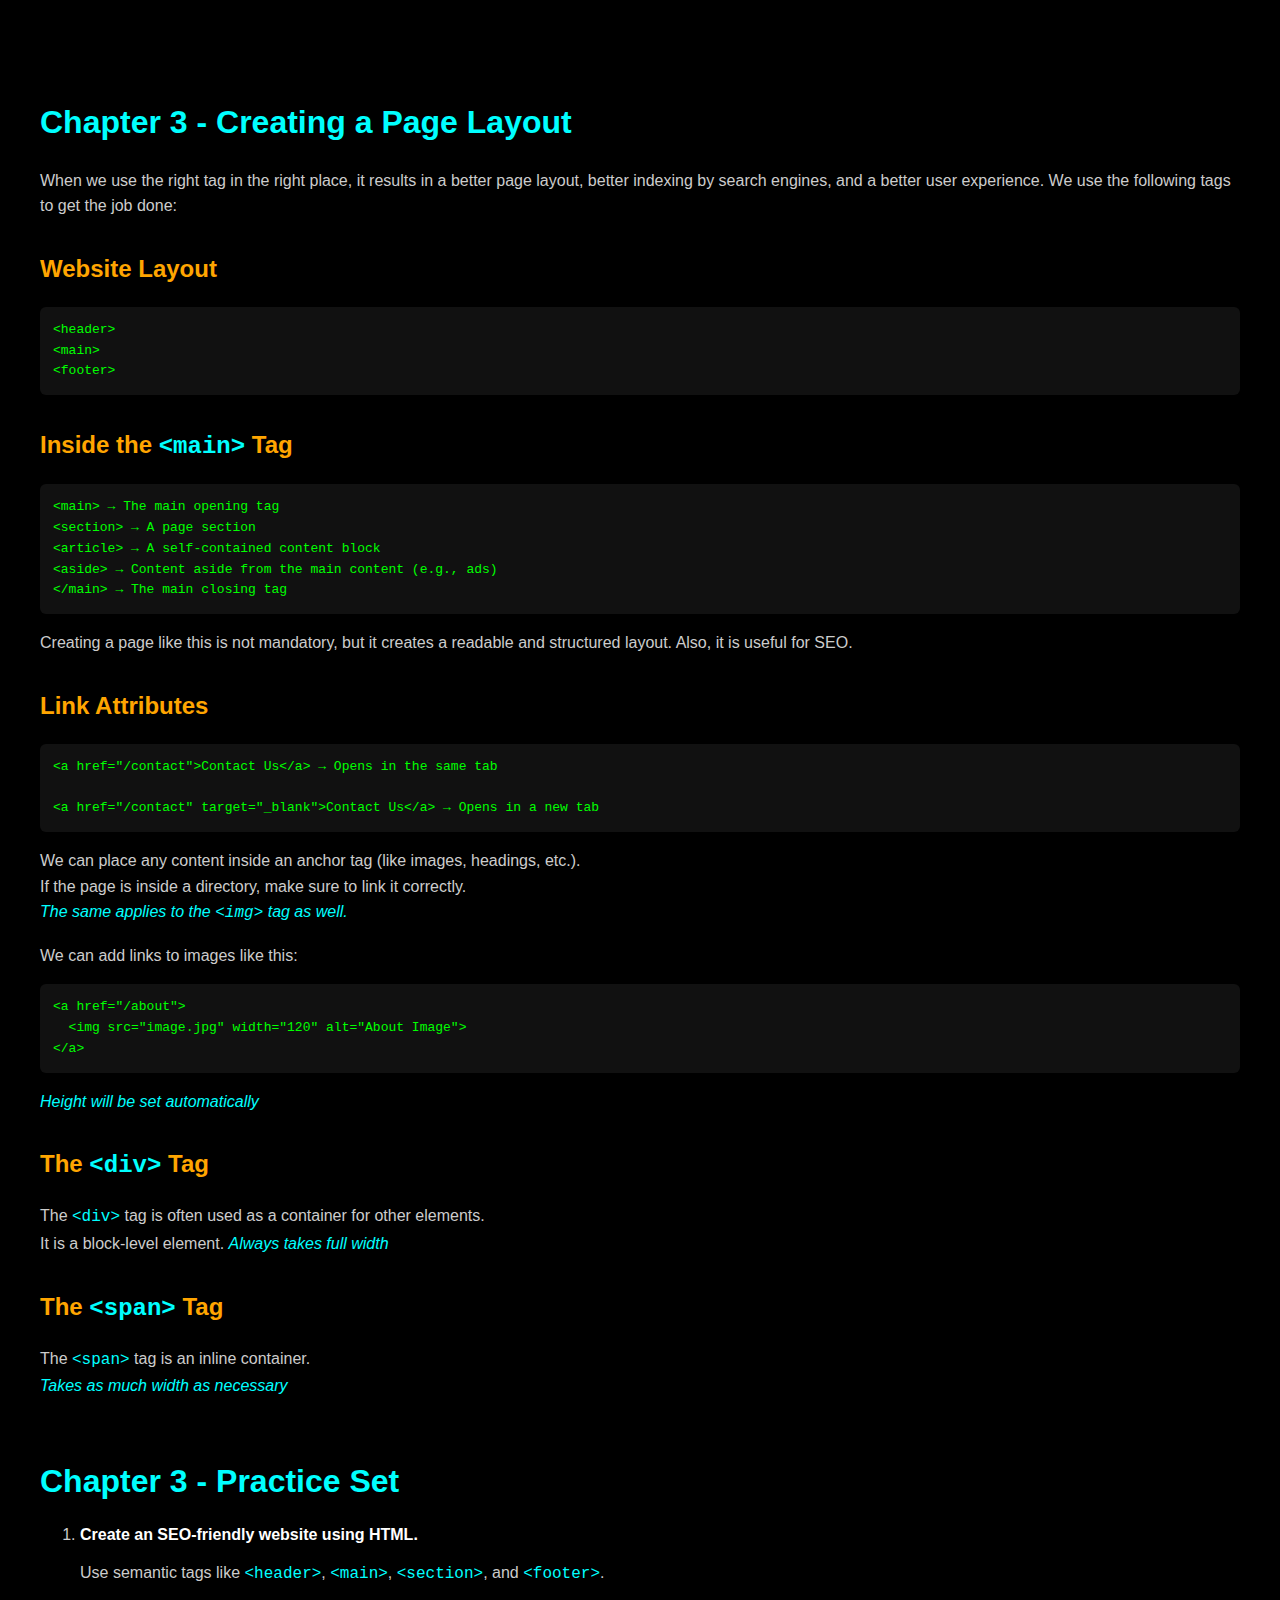
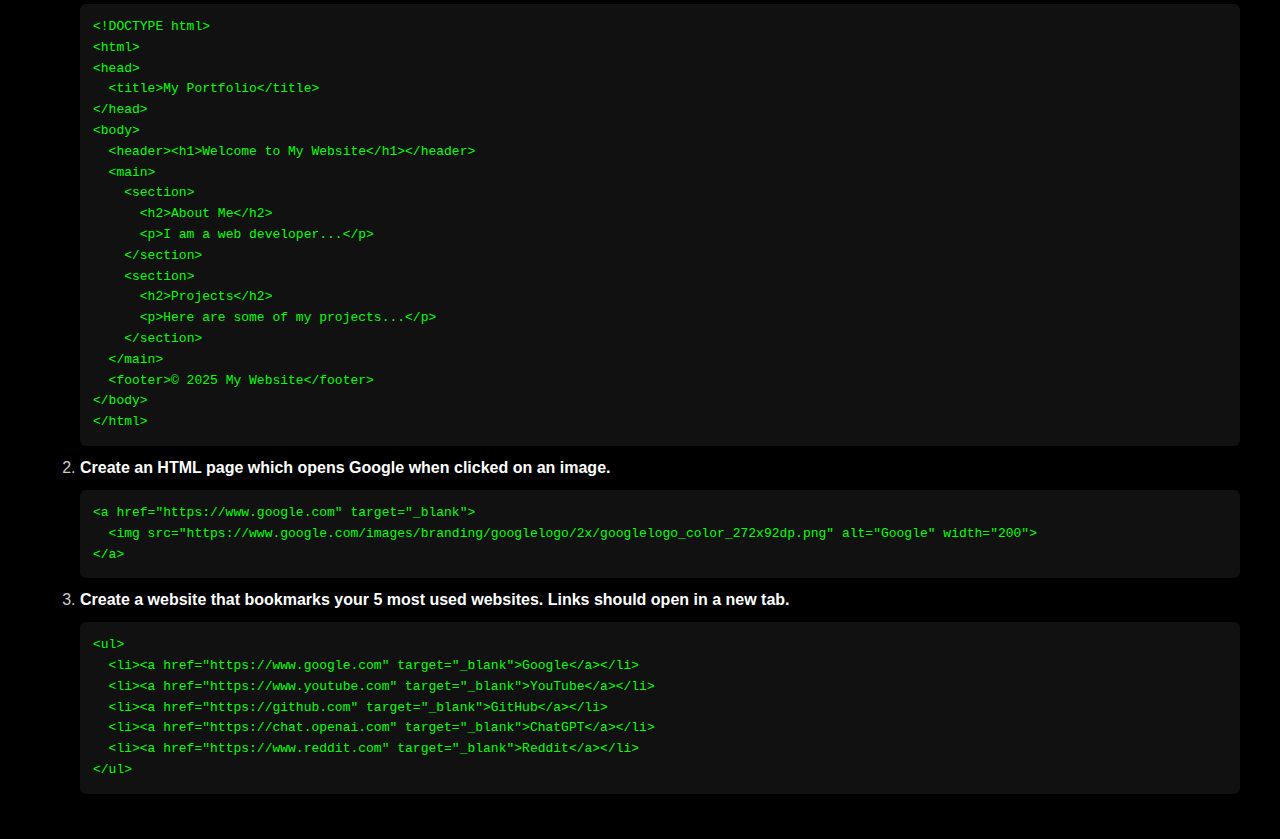
<file: chapter3.html>
<!DOCTYPE html>
<html lang="en">

<head>
    <meta charset="UTF-8">
    <meta name="viewport" content="width=device-width, initial-scale=1.0">
    <title>Chapter 3 - Creating a Page Layout</title>
    <style>
        body {
            background-color: #000;
            color: #ccc;
            font-family: 'Segoe UI', Tahoma, Geneva, Verdana, sans-serif;
            padding: 2rem;
        }

        h2 {
            color: #00ffff;
            font-size: 2rem;
            margin-top: 2em;
        }

        h3 {
            color: #ffa500;
            font-size: 1.5rem;
            margin-top: 1.5em;
        }

        p {
            font-size: 1rem;
            line-height: 1.6;
            margin-top: 1em;
        }

        pre {
            background-color: #111;
            color: #0f0;
            padding: 1em;
            border-radius: 6px;
            font-family: monospace;
            line-height: 1.6;
            white-space: pre-wrap;
        }

        strong {
            color: #fff;
        }

        code {
            color: cyan;
        }

        .note {
            color: cyan;
            font-style: italic;
        }
    </style>
</head>

<body>
    <h2>Chapter 3 - Creating a Page Layout</h2>

    <p>When we use the right tag in the right place, it results in a better page layout, better indexing by search
        engines,
        and a better user experience. We use the following tags to get the job done:</p>

    <h3>Website Layout</h3>
    <pre>
&lt;header&gt;
&lt;main&gt;
&lt;footer&gt;
</pre>

    <h3>Inside the <code>&lt;main&gt;</code> Tag</h3>
    <pre>
&lt;main&gt; → The main opening tag
&lt;section&gt; → A page section
&lt;article&gt; → A self-contained content block
&lt;aside&gt; → Content aside from the main content (e.g., ads)
&lt;/main&gt; → The main closing tag
</pre>
    <p>
        Creating a page like this is not mandatory, but it creates a readable and structured layout. Also, it is useful
        for SEO.
    </p>

    <h3>Link Attributes</h3>
    <pre>
&lt;a href="/contact"&gt;Contact Us&lt;/a&gt; → Opens in the same tab

&lt;a href="/contact" target="_blank"&gt;Contact Us&lt;/a&gt; → Opens in a new tab
</pre>

    <p>
        We can place any content inside an anchor tag (like images, headings, etc.).<br>
        If the page is inside a directory, make sure to link it correctly.<br>
        <span class="note">The same applies to the <code>&lt;img&gt;</code> tag as well.</span>
    </p>

    <p>We can add links to images like this:</p>
    <pre>
&lt;a href="/about"&gt;
  &lt;img src="image.jpg" width="120" alt="About Image"&gt;
&lt;/a&gt;
</pre>
    <p><span class="note">Height will be set automatically</span></p>

    <h3>The <code>&lt;div&gt;</code> Tag</h3>
    <p>
        The <code>&lt;div&gt;</code> tag is often used as a container for other elements.<br>
        It is a block-level element. <span class="note">Always takes full width</span>
    </p>

    <h3>The <code>&lt;span&gt;</code> Tag</h3>
    <p>
        The <code>&lt;span&gt;</code> tag is an inline container.<br>
        <span class="note">Takes as much width as necessary</span>
    </p>

    <h2>Chapter 3 - Practice Set</h2>

    <ol>
        <li>
            <strong>Create an SEO-friendly website using HTML.</strong>
            <p>Use semantic tags like <code>&lt;header&gt;</code>, <code>&lt;main&gt;</code>,
                <code>&lt;section&gt;</code>, and <code>&lt;footer&gt;</code>.</p>
            <pre>
&lt;!DOCTYPE html&gt;
&lt;html&gt;
&lt;head&gt;
  &lt;title&gt;My Portfolio&lt;/title&gt;
&lt;/head&gt;
&lt;body&gt;
  &lt;header&gt;&lt;h1&gt;Welcome to My Website&lt;/h1&gt;&lt;/header&gt;
  &lt;main&gt;
    &lt;section&gt;
      &lt;h2&gt;About Me&lt;/h2&gt;
      &lt;p&gt;I am a web developer...&lt;/p&gt;
    &lt;/section&gt;
    &lt;section&gt;
      &lt;h2&gt;Projects&lt;/h2&gt;
      &lt;p&gt;Here are some of my projects...&lt;/p&gt;
    &lt;/section&gt;
  &lt;/main&gt;
  &lt;footer&gt;© 2025 My Website&lt;/footer&gt;
&lt;/body&gt;
&lt;/html&gt;
</pre>
        </li>

        <li>
            <strong>Create an HTML page which opens Google when clicked on an image.</strong>
            <pre>
&lt;a href="https://www.google.com" target="_blank"&gt;
  &lt;img src="https://www.google.com/images/branding/googlelogo/2x/googlelogo_color_272x92dp.png" alt="Google" width="200"&gt;
&lt;/a&gt;
</pre>
        </li>

        <li>
            <strong>Create a website that bookmarks your 5 most used websites. Links should open in a new tab.</strong>
            <pre>
&lt;ul&gt;
  &lt;li&gt;&lt;a href="https://www.google.com" target="_blank"&gt;Google&lt;/a&gt;&lt;/li&gt;
  &lt;li&gt;&lt;a href="https://www.youtube.com" target="_blank"&gt;YouTube&lt;/a&gt;&lt;/li&gt;
  &lt;li&gt;&lt;a href="https://github.com" target="_blank"&gt;GitHub&lt;/a&gt;&lt;/li&gt;
  &lt;li&gt;&lt;a href="https://chat.openai.com" target="_blank"&gt;ChatGPT&lt;/a&gt;&lt;/li&gt;
  &lt;li&gt;&lt;a href="https://www.reddit.com" target="_blank"&gt;Reddit&lt;/a&gt;&lt;/li&gt;
&lt;/ul&gt;
</pre>
        </li>
    </ol>

</body>

</html>
</file>
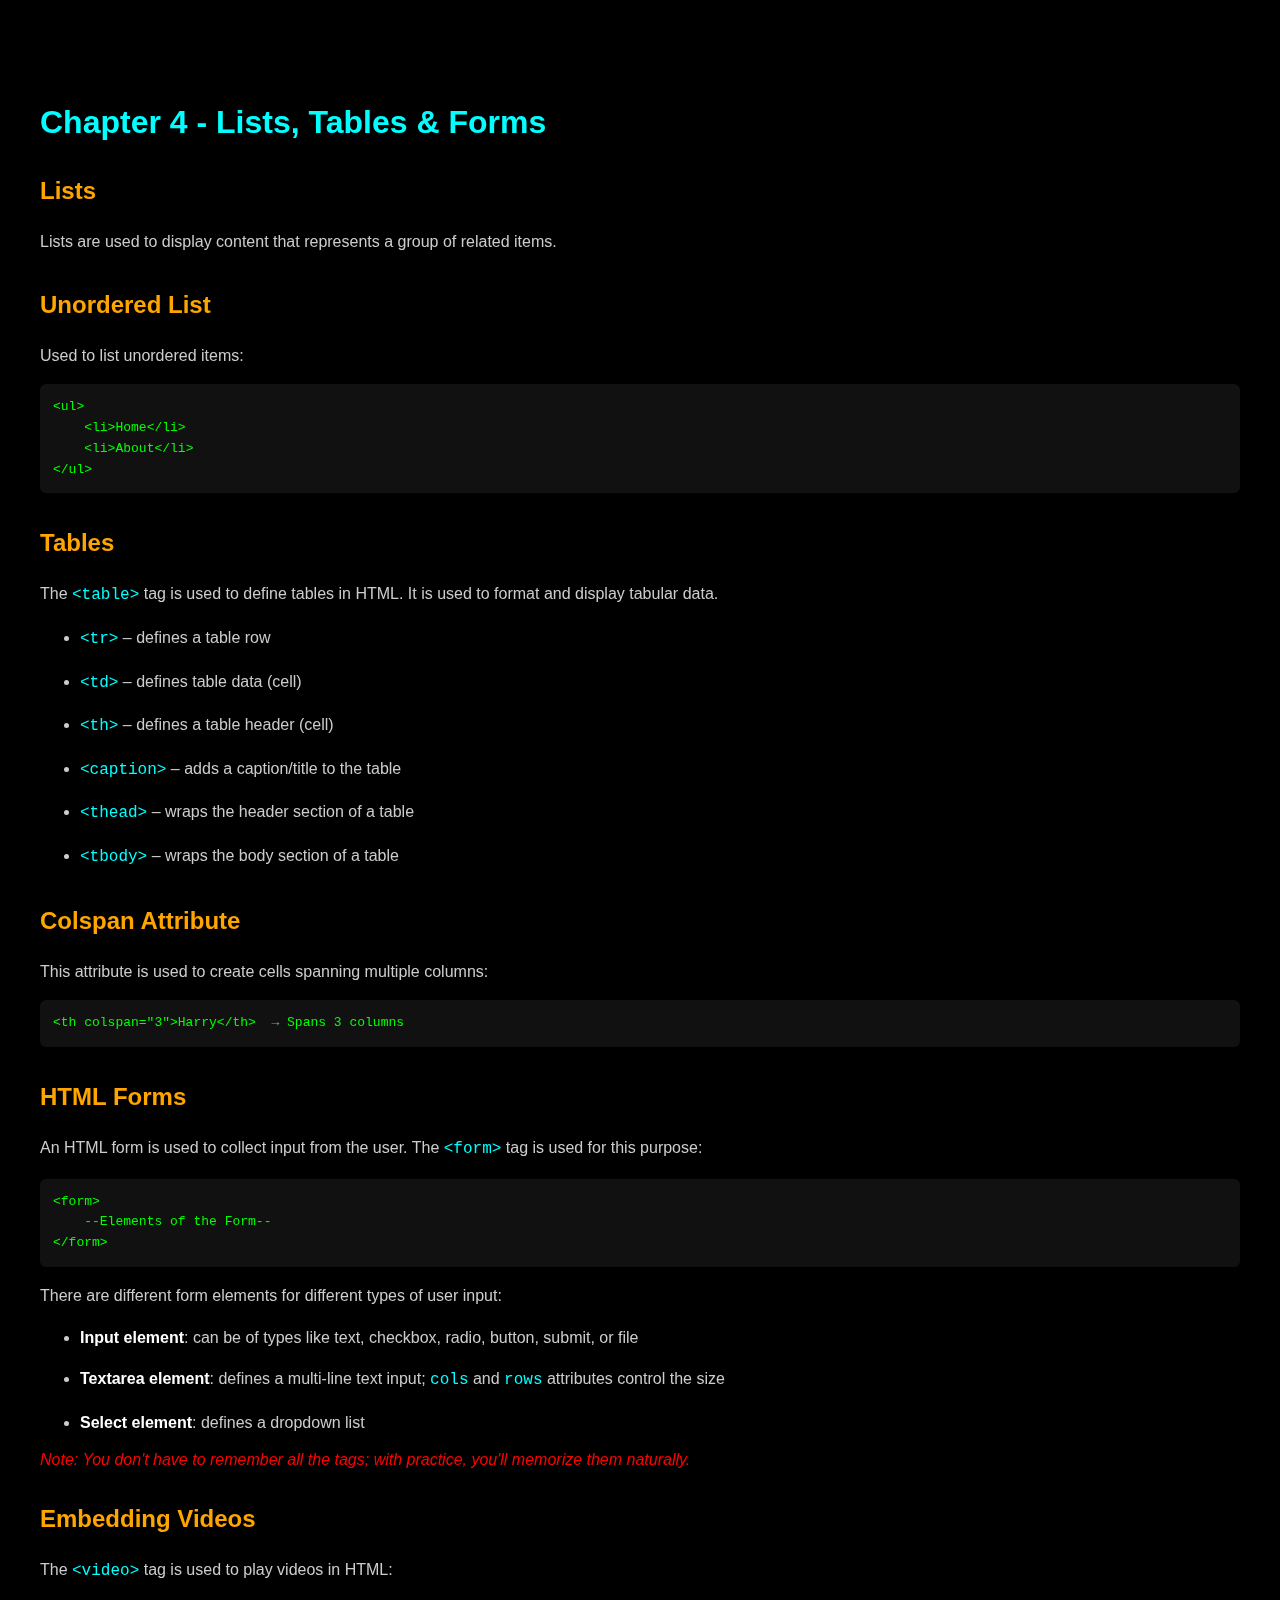
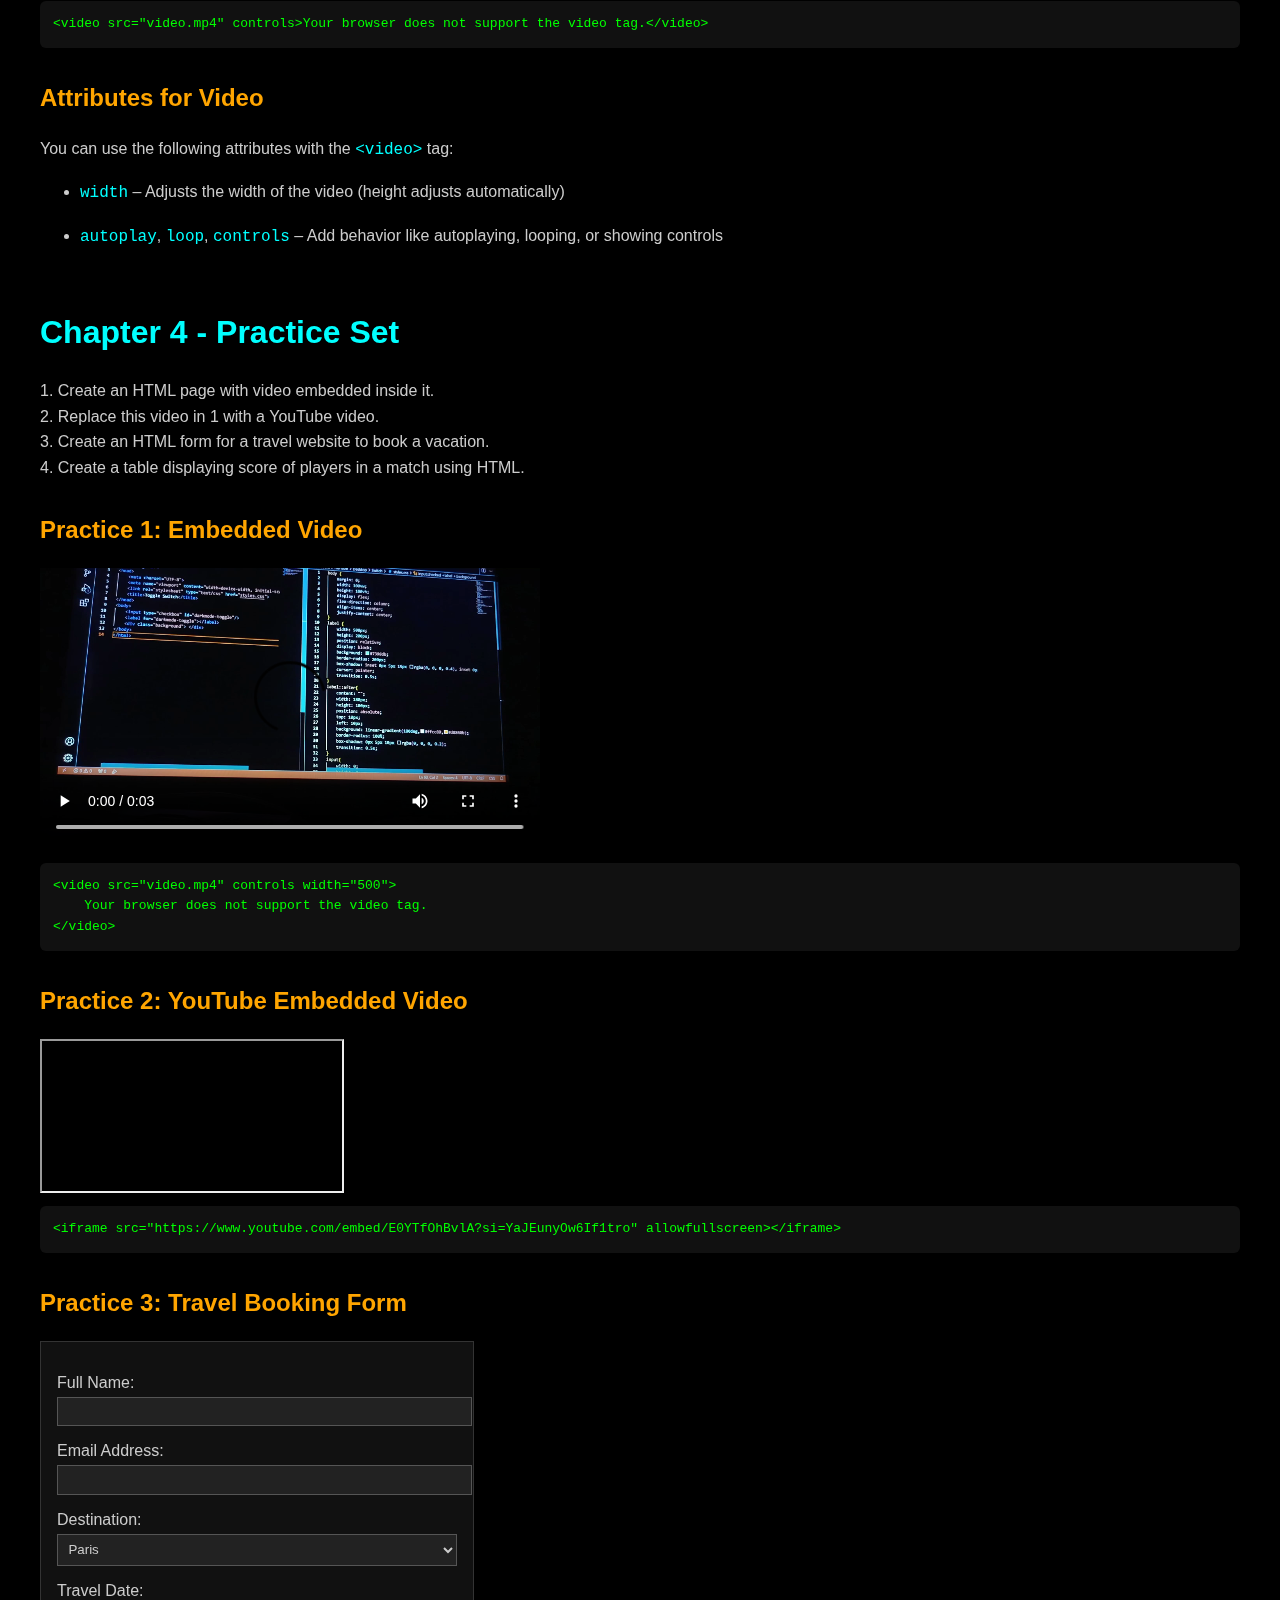
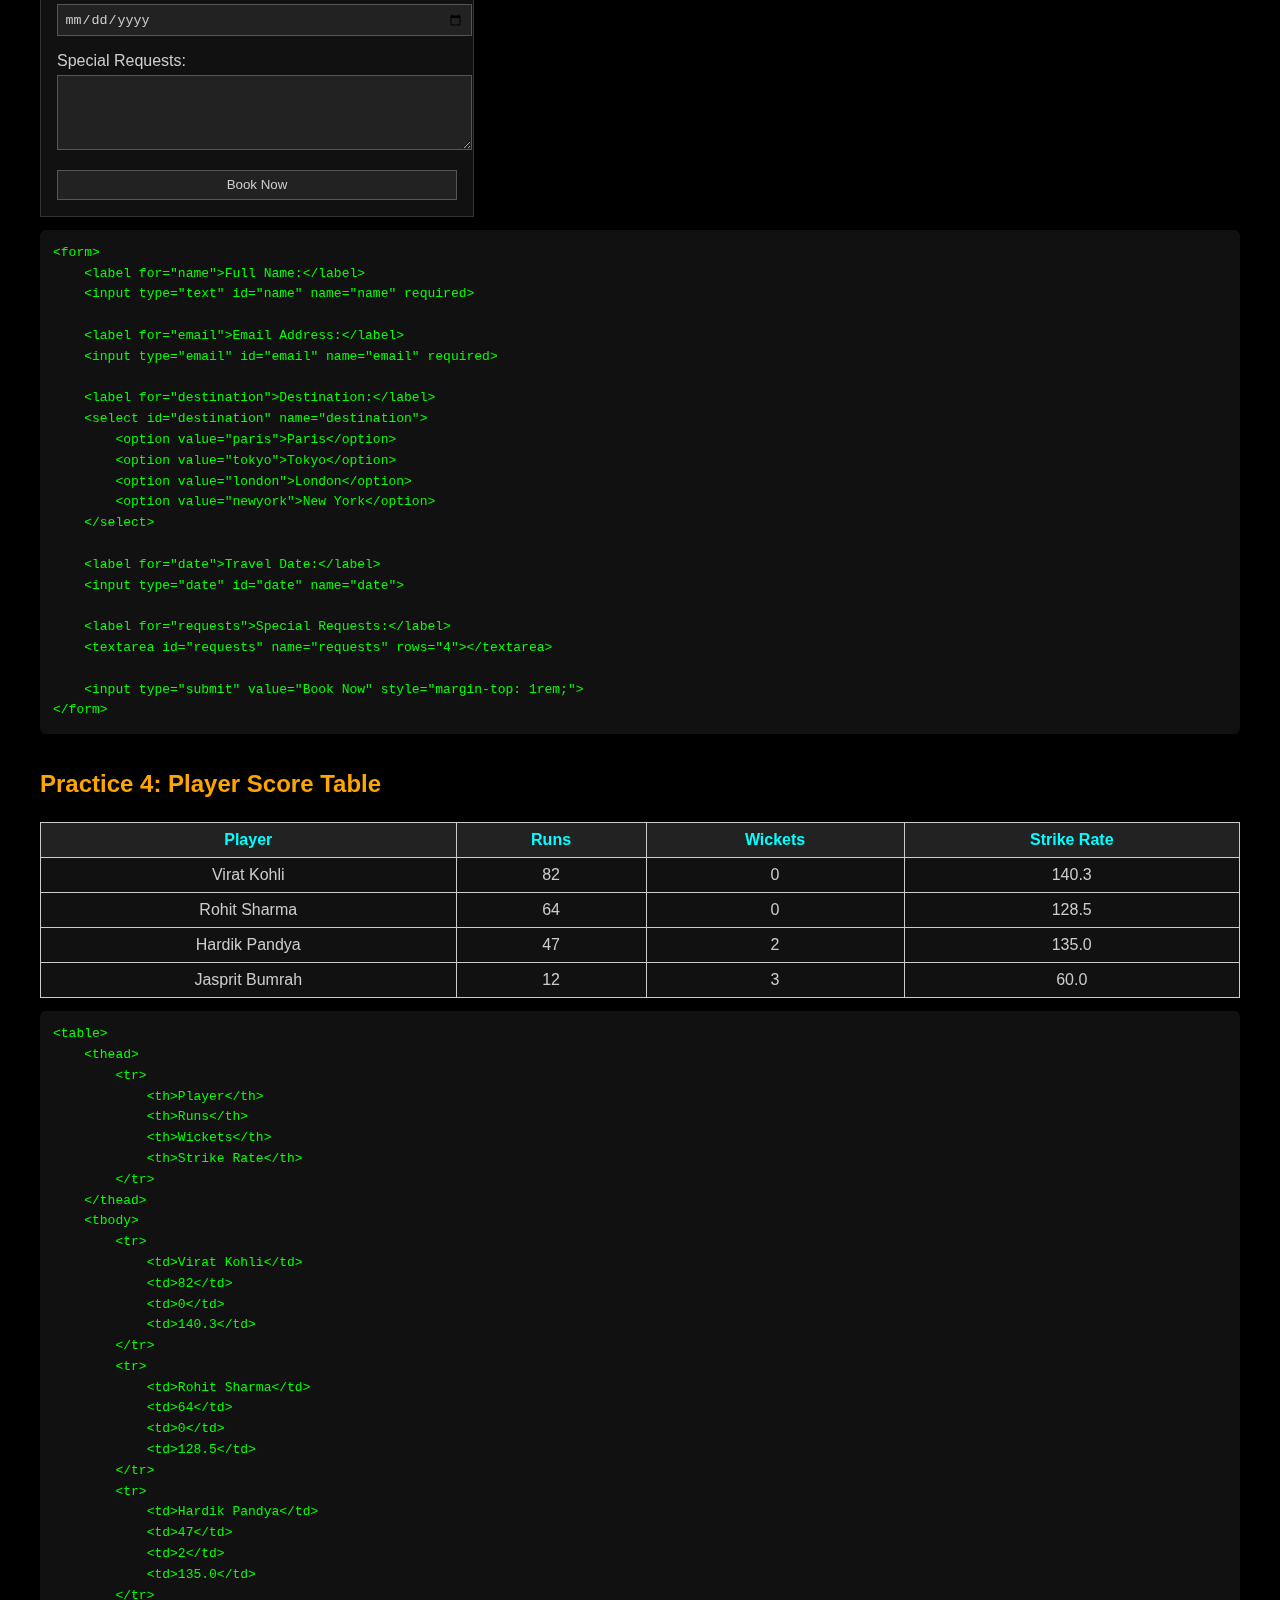
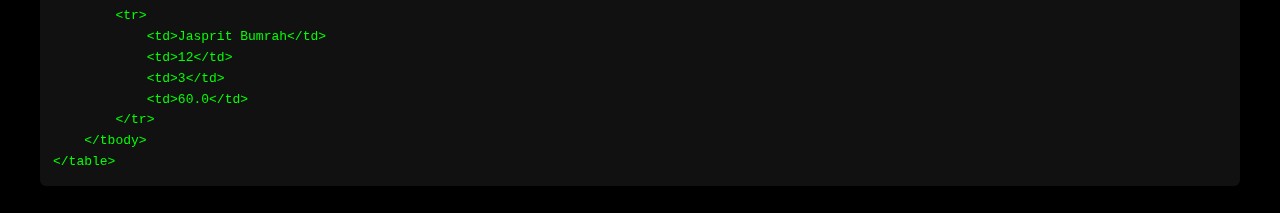
<file: chapter4.html>
<!DOCTYPE html>
<html lang="en">

<head>
    <meta charset="UTF-8">
    <meta name="viewport" content="width=device-width, initial-scale=1.0">
    <title>Chapter 4 - Lists, Tables & Forms</title>
    <style>
        body {
            background-color: #000;
            color: #ccc;
            font-family: 'Segoe UI', Tahoma, Geneva, Verdana, sans-serif;
            padding: 2rem;
        }

        h2 {
            color: #00ffff;
            font-size: 2rem;
            margin-top: 2em;
        }

        h3 {
            color: #ffa500;
            font-size: 1.5rem;
            margin-top: 1.5em;
        }

        p,
        li {
            font-size: 1rem;
            line-height: 1.6;
            margin-top: 1em;
        }

        pre {
            background-color: #111;
            color: #0f0;
            padding: 1em;
            border-radius: 6px;
            font-family: monospace;
            line-height: 1.6;
            white-space: pre-wrap;
        }

        strong {
            color: #fff;
        }

        code {
            color: cyan;
        }

        .note {
            color: red;
            font-style: italic;
            margin-top: 1em;
        }

        iframe,
        video {
            max-width: 100%;
            margin-top: 1em;
            display: block;
        }

        form {
            background-color: #111;
            padding: 1rem;
            border: 1px solid #333;
            max-width: 400px;
            margin-top: 1rem;
        }

        label {
            display: block;
            margin-top: 1rem;
            color: #ccc;
        }

        input,
        select,
        textarea {
            width: 100%;
            padding: 0.4rem;
            margin-top: 0.3rem;
            background: #222;
            color: #ccc;
            border: 1px solid #555;
        }

        table {
            width: 100%;
            border-collapse: collapse;
            margin-top: 1rem;
        }

        table,
        th,
        td {
            border: 1px solid #ccc;
        }

        th,
        td {
            padding: 0.5rem;
            text-align: center;
        }

        th {
            background-color: #222;
            color: #0ff;
        }

        td {
            background-color: #111;
        }
    </style>
</head>

<body>

    <h2>Chapter 4 - Lists, Tables & Forms</h2>

    <h3>Lists</h3>
    <p>Lists are used to display content that represents a group of related items.</p>

    <h3>Unordered List</h3>
    <p>Used to list unordered items:</p>
    <pre>
&lt;ul&gt;
    &lt;li&gt;Home&lt;/li&gt;
    &lt;li&gt;About&lt;/li&gt;
&lt;/ul&gt;    </pre>

    <h3>Tables</h3>
    <p>The <code>&lt;table&gt;</code> tag is used to define tables in HTML. It is used to format and display tabular
        data.</p>
    <ul>
        <li><code>&lt;tr&gt;</code> – defines a table row</li>
        <li><code>&lt;td&gt;</code> – defines table data (cell)</li>
        <li><code>&lt;th&gt;</code> – defines a table header (cell)</li>
        <li><code>&lt;caption&gt;</code> – adds a caption/title to the table</li>
        <li><code>&lt;thead&gt;</code> – wraps the header section of a table</li>
        <li><code>&lt;tbody&gt;</code> – wraps the body section of a table</li>
    </ul>

    <h3>Colspan Attribute</h3>
    <p>This attribute is used to create cells spanning multiple columns:</p>
    <pre>&lt;th colspan="3"&gt;Harry&lt;/th&gt;  → Spans 3 columns</pre>

    <h3>HTML Forms</h3>
    <p>An HTML form is used to collect input from the user. The <code>&lt;form&gt;</code> tag is used for this purpose:
    </p>
    <pre>
&lt;form&gt;
    --Elements of the Form--
&lt;/form&gt;</pre>
    <p>There are different form elements for different types of user input:</p>
    <ul>
        <li><strong>Input element</strong>: can be of types like text, checkbox, radio, button, submit, or file</li>
        <li><strong>Textarea element</strong>: defines a multi-line text input; <code>cols</code> and <code>rows</code>
            attributes control the size</li>
        <li><strong>Select element</strong>: defines a dropdown list</li>
    </ul>

    <div class="note">
        Note: You don't have to remember all the tags; with practice, you'll memorize them naturally.
    </div>

    <h3>Embedding Videos</h3>
    <p>The <code>&lt;video&gt;</code> tag is used to play videos in HTML:</p>
    <pre>&lt;video src="video.mp4" controls&gt;Your browser does not support the video tag.&lt;/video&gt;</pre>

    <h3>Attributes for Video</h3>
    <p>You can use the following attributes with the <code>&lt;video&gt;</code> tag:</p>
    <ul>
        <li><code>width</code> – Adjusts the width of the video (height adjusts automatically)</li>
        <li><code>autoplay</code>, <code>loop</code>, <code>controls</code> – Add behavior like autoplaying, looping, or
            showing controls</li>
    </ul>

    <h2>Chapter 4 - Practice Set</h2>
    <p>
        1. Create an HTML page with video embedded inside it.<br>
        2. Replace this video in 1 with a YouTube video.<br>
        3. Create an HTML form for a travel website to book a vacation.<br>
        4. Create a table displaying score of players in a match using HTML.
    </p>

    <h3>Practice 1: Embedded Video</h3>
    <video src="video.mp4" controls width="500">
        Your browser does not support the video tag.
    </video>
    <pre>&lt;video src="video.mp4" controls width="500"&gt;
    Your browser does not support the video tag.
&lt;/video&gt;</pre>

    <h3>Practice 2: YouTube Embedded Video</h3>
    <iframe src="https://www.youtube.com/embed/E0YTfOhBvlA?si=YaJEunyOw6If1tro" allowfullscreen></iframe>
    <pre>&lt;iframe src="https://www.youtube.com/embed/E0YTfOhBvlA?si=YaJEunyOw6If1tro" allowfullscreen&gt;&lt;/iframe&gt;</pre>
    <h3>Practice 3: Travel Booking Form</h3>
    <form>
        <label for="name">Full Name:</label>
        <input type="text" id="name" name="name" required>

        <label for="email">Email Address:</label>
        <input type="email" id="email" name="email" required>

        <label for="destination">Destination:</label>
        <select id="destination" name="destination">
            <option value="paris">Paris</option>
            <option value="tokyo">Tokyo</option>
            <option value="london">London</option>
            <option value="newyork">New York</option>
        </select>

        <label for="date">Travel Date:</label>
        <input type="date" id="date" name="date">

        <label for="requests">Special Requests:</label>
        <textarea id="requests" name="requests" rows="4"></textarea>

        <input type="submit" value="Book Now" style="margin-top: 1rem;">
    </form>
    <pre>&lt;form&gt;
    &lt;label for="name"&gt;Full Name:&lt;/label&gt;
    &lt;input type="text" id="name" name="name" required&gt;

    &lt;label for="email"&gt;Email Address:&lt;/label&gt;
    &lt;input type="email" id="email" name="email" required&gt;

    &lt;label for="destination"&gt;Destination:&lt;/label&gt;
    &lt;select id="destination" name="destination"&gt;
        &lt;option value="paris"&gt;Paris&lt;/option&gt;
        &lt;option value="tokyo"&gt;Tokyo&lt;/option&gt;
        &lt;option value="london"&gt;London&lt;/option&gt;
        &lt;option value="newyork"&gt;New York&lt;/option&gt;
    &lt;/select&gt;

    &lt;label for="date"&gt;Travel Date:&lt;/label&gt;
    &lt;input type="date" id="date" name="date"&gt;

    &lt;label for="requests"&gt;Special Requests:&lt;/label&gt;
    &lt;textarea id="requests" name="requests" rows="4"&gt;&lt;/textarea&gt;

    &lt;input type="submit" value="Book Now" style="margin-top: 1rem;"&gt;
&lt;/form&gt;
</pre>

    <h3>Practice 4: Player Score Table</h3>
    <table>
        <thead>
            <tr>
                <th>Player</th>
                <th>Runs</th>
                <th>Wickets</th>
                <th>Strike Rate</th>
            </tr>
        </thead>
        <tbody>
            <tr>
                <td>Virat Kohli</td>
                <td>82</td>
                <td>0</td>
                <td>140.3</td>
            </tr>
            <tr>
                <td>Rohit Sharma</td>
                <td>64</td>
                <td>0</td>
                <td>128.5</td>
            </tr>
            <tr>
                <td>Hardik Pandya</td>
                <td>47</td>
                <td>2</td>
                <td>135.0</td>
            </tr>
            <tr>
                <td>Jasprit Bumrah</td>
                <td>12</td>
                <td>3</td>
                <td>60.0</td>
            </tr>
        </tbody>
    </table>
    <pre>&lt;table&gt;
    &lt;thead&gt;
        &lt;tr&gt;
            &lt;th&gt;Player&lt;/th&gt;
            &lt;th&gt;Runs&lt;/th&gt;
            &lt;th&gt;Wickets&lt;/th&gt;
            &lt;th&gt;Strike Rate&lt;/th&gt;
        &lt;/tr&gt;
    &lt;/thead&gt;
    &lt;tbody&gt;
        &lt;tr&gt;
            &lt;td&gt;Virat Kohli&lt;/td&gt;
            &lt;td&gt;82&lt;/td&gt;
            &lt;td&gt;0&lt;/td&gt;
            &lt;td&gt;140.3&lt;/td&gt;
        &lt;/tr&gt;
        &lt;tr&gt;
            &lt;td&gt;Rohit Sharma&lt;/td&gt;
            &lt;td&gt;64&lt;/td&gt;
            &lt;td&gt;0&lt;/td&gt;
            &lt;td&gt;128.5&lt;/td&gt;
        &lt;/tr&gt;
        &lt;tr&gt;
            &lt;td&gt;Hardik Pandya&lt;/td&gt;
            &lt;td&gt;47&lt;/td&gt;
            &lt;td&gt;2&lt;/td&gt;
            &lt;td&gt;135.0&lt;/td&gt;
        &lt;/tr&gt;
        &lt;tr&gt;
            &lt;td&gt;Jasprit Bumrah&lt;/td&gt;
            &lt;td&gt;12&lt;/td&gt;
            &lt;td&gt;3&lt;/td&gt;
            &lt;td&gt;60.0&lt;/td&gt;
        &lt;/tr&gt;
    &lt;/tbody&gt;
&lt;/table&gt;
</pre>
</body>

</html>
</file>
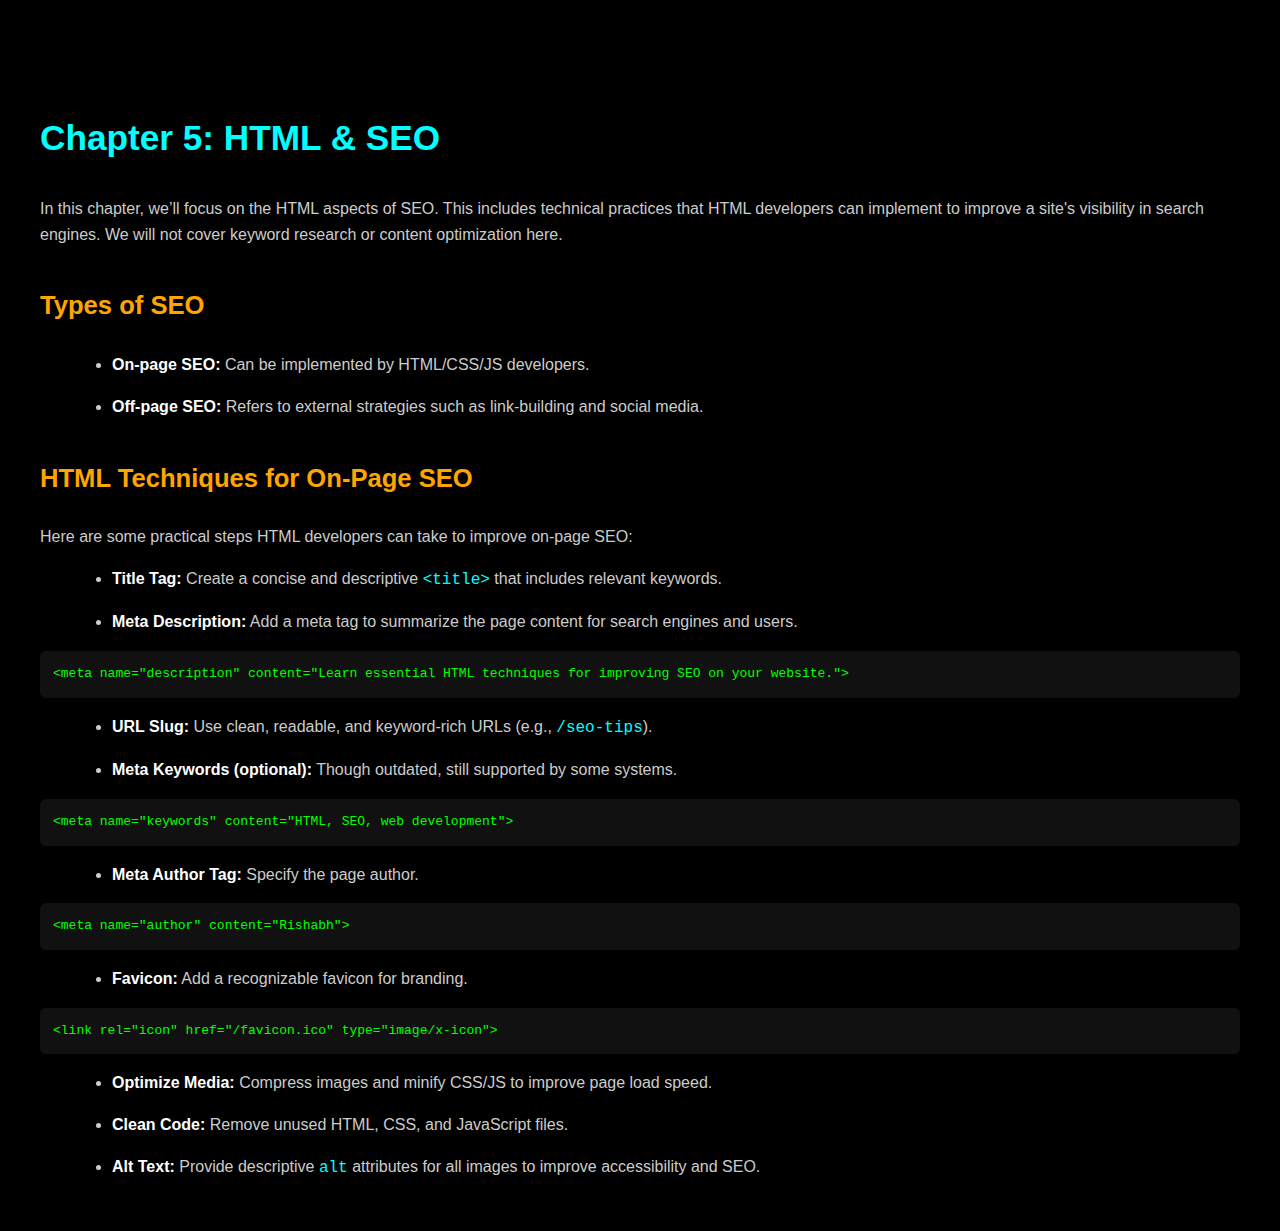
<file: chapter5.html>
<!DOCTYPE html>
<html lang="en">
<head>
    <meta charset="UTF-8">
    <meta name="viewport" content="width=device-width, initial-scale=1.0">
    <title>Chapter 5 - HTML & SEO</title>
    <style>
        body {
            background-color: #000;
            color: #ccc;
            font-family: 'Segoe UI', Tahoma, Geneva, Verdana, sans-serif;
            padding: 2rem;
            line-height: 1.6;
        }

        h2 {
            color: #00ffff;
            font-size: 2.2rem;
            margin-top: 2em;
        }

        h3 {
            color: #ffa500;
            font-size: 1.6rem;
            margin-top: 1.5em;
        }

        p, li {
            font-size: 1rem;
            margin-top: 1em;
        }

        pre {
            background-color: #111;
            color: #0f0;
            padding: 1em;
            border-radius: 6px;
            font-family: monospace;
            white-space: pre-wrap;
        }

        strong {
            color: #fff;
        }

        code {
            color: cyan;
        }

        ul {
            list-style-type: disc;
            margin-left: 2rem;
        }
    </style>
</head>
<body>

    <h2>Chapter 5: HTML & SEO</h2>
    <p>
        In this chapter, we’ll focus on the HTML aspects of SEO. This includes technical practices that HTML developers can implement to improve a site's visibility in search engines. We will not cover keyword research or content optimization here.
    </p>

    <h3>Types of SEO</h3>
    <ul>
        <li><strong>On-page SEO:</strong> Can be implemented by HTML/CSS/JS developers.</li>
        <li><strong>Off-page SEO:</strong> Refers to external strategies such as link-building and social media.</li>
    </ul>

    <h3>HTML Techniques for On-Page SEO</h3>
    <p>Here are some practical steps HTML developers can take to improve on-page SEO:</p>
    <ul>
        <li><strong>Title Tag:</strong> Create a concise and descriptive <code>&lt;title&gt;</code> that includes relevant keywords.</li>
        <li><strong>Meta Description:</strong> Add a meta tag to summarize the page content for search engines and users.</li>
    </ul>
    <pre>&lt;meta name="description" content="Learn essential HTML techniques for improving SEO on your website."&gt;</pre>

    <ul>
        <li><strong>URL Slug:</strong> Use clean, readable, and keyword-rich URLs (e.g., <code>/seo-tips</code>).</li>
        <li><strong>Meta Keywords (optional):</strong> Though outdated, still supported by some systems.</li>
    </ul>
    <pre>&lt;meta name="keywords" content="HTML, SEO, web development"&gt;</pre>

    <ul>
        <li><strong>Meta Author Tag:</strong> Specify the page author.</li>
    </ul>
    <pre>&lt;meta name="author" content="Rishabh"&gt;</pre>

    <ul>
        <li><strong>Favicon:</strong> Add a recognizable favicon for branding.</li>
    </ul>
    <pre>&lt;link rel="icon" href="/favicon.ico" type="image/x-icon"&gt;</pre>

    <ul>
        <li><strong>Optimize Media:</strong> Compress images and minify CSS/JS to improve page load speed.</li>
        <li><strong>Clean Code:</strong> Remove unused HTML, CSS, and JavaScript files.</li>
        <li><strong>Alt Text:</strong> Provide descriptive <code>alt</code> attributes for all images to improve accessibility and SEO.</li>
    </ul>

</body>
</html>
</file>
<file: style.css>
/* ========================
   Optimized & Responsive Styling
   ======================== */

/* Background Section */
.background-image {
  position: relative;
  min-height: 100vh;
  display: flex;
  justify-content: center;
  align-items: center;
  padding: 1rem;
  background: url('background.jpg') center/cover no-repeat fixed;
  z-index: 0;
}

/* Quote Section */
.quote {
  text-align: center;
  font-size: clamp(1.5rem, 5vw, 3.5rem);
  font-family: 'Fira Code', monospace;
  padding: 2rem;
  color: #fff;
  background: rgba(0, 0, 0, 0.75);
  border-radius: 1rem;
  box-shadow: 0 8px 24px rgba(0, 0, 0, 0.8);
  max-width: 90%;
  width: 100%;
  box-sizing: border-box;
}

@media (max-width: 576px) {
  .quote {
    padding: 1rem;
    font-size: 2rem;
  }

  .background-image {
    background-attachment: scroll;
  }
}

/* Scrollable Section */
.scrollspy-example-2 {
  height: 85vh;
  overflow-y: auto;
  padding-right: 1rem;
  scroll-behavior: smooth;
  scroll-padding-top: 2rem;
}

/* Base Styles */
body {
  background-color: #000;
  color: #ccc;
  font-family: 'Segoe UI', Tahoma, Geneva, Verdana, sans-serif;
  padding: 2rem;
  margin: 0;
  line-height: 1.6;
}

h2, h3 {
  font-weight: 600;
  margin-top: 2rem;
}

h2 {
  color: #00ffff;
  font-size: 2.2rem;
}

h3 {
  color: #ffa500;
  font-size: 1.6rem;
}

p, li {
  font-size: 1rem;
  margin-top: 1em;
}

ul {
  padding-left: 1.5rem;
  list-style-type: disc;
}

pre {
  background-color: #111;
  color: #0f0;
  padding: 1em;
  border-radius: 6px;
  font-family: 'Courier New', monospace;
  overflow-x: auto;
  white-space: pre-wrap;
}

code {
  color: cyan;
  background: #111;
  padding: 0.2em 0.4em;
  border-radius: 4px;
}

strong {
  color: #fff;
}

.note {
  color: cyan;
  font-style: italic;
  margin-top: 1em;
}

iframe,
video {
  max-width: 100%;
  margin-top: 1em;
  display: block;
  border: none;
  border-radius: 0.5rem;
}

/* Form Styling */
form {
  background-color: #111;
  padding: 1.5rem;
  border: 1px solid #333;
  max-width: 100%;
  margin-top: 2rem;
  border-radius: 8px;
}

label {
  display: block;
  margin-top: 1rem;
  color: #ccc;
}

input,
select,
textarea {
  width: 100%;
  padding: 0.6rem;
  margin-top: 0.4rem;
  background: #222;
  color: #ccc;
  border: 1px solid #555;
  border-radius: 4px;
  font-size: 1rem;
}

/* Table Styling */
table {
  width: 100%;
  border-collapse: collapse;
  margin-top: 1.5rem;
  border-radius: 8px;
  overflow: hidden;
}

th,
td {
  padding: 0.75rem;
  text-align: center;
  border: 1px solid #ccc;
}

th {
  background-color: #222;
  color: #0ff;
  font-weight: 600;
}

td {
  background-color: #111;
}

/* Responsive Container */
.container-fluid, .container {
  padding-left: 1rem;
  padding-right: 1rem;
}

/* Utility Classes */
.text-glow {
  text-shadow: 0 0 5px #0ff, 0 0 10px #0ff;
}
.rounded-lg {
  border-radius: 1rem !important;
}

/* About section styles - Dark Theme */
.about {
  padding: 4rem 2rem;
  background-color: #000;
  color: #ccc;
  text-align: center;
  border-top: 8px solid #00ffff;
  border-bottom: 8px solid #00ffff;
}

.about__title {
  font-size: clamp(2rem, 4vw, 3rem);
  margin-bottom: 2rem;
  color: #0ff;
  position: relative;
  text-shadow: 0 0 8px #0ff;
}

.about__title::after {
  content: '';
  width: 60px;
  height: 4px;
  background-color: #0ff;
  position: absolute;
  bottom: -10px;
  left: 50%;
  transform: translateX(-50%);
  box-shadow: 0 0 6px #0ff;
}

.about__info {
  display: flex;
  justify-content: center;
  align-items: center;
  flex-wrap: wrap;
  gap: 2rem;
}

.about__photo img {
  max-width: 150px;
  border-radius: 50%;
  box-shadow: 0 0 25px rgba(0, 255, 255, 0.6);
  transition: transform 0.3s ease-in-out, box-shadow 0.3s ease-in-out;
}

.about__photo img:hover {
  transform: scale(1.1);
  box-shadow: 0 0 35px rgba(0, 255, 255, 0.8);
}

.about__description {
  max-width: 600px;
  text-align: left;
  font-size: 1.1rem;
  line-height: 1.8;
  color: #ccc;
}

.about__description p {
  margin-bottom: 1.2rem;
}
</file>
